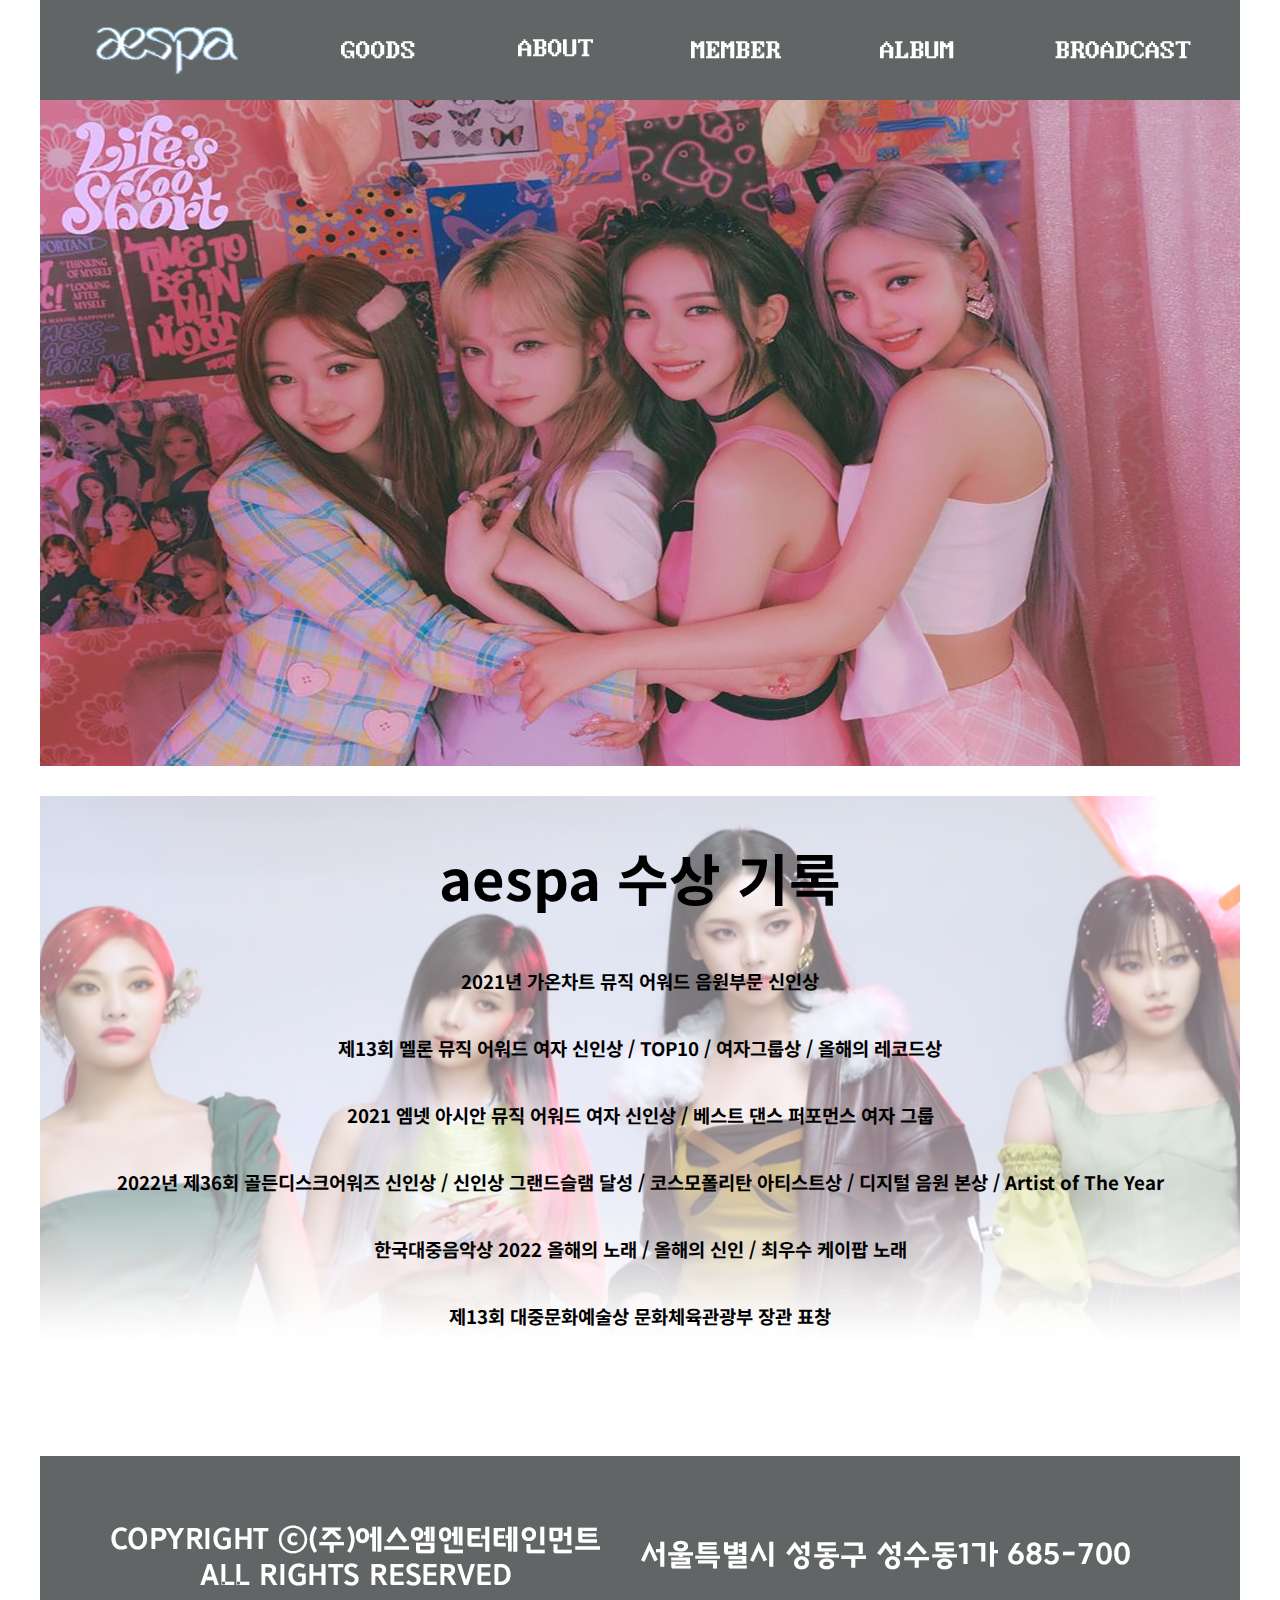
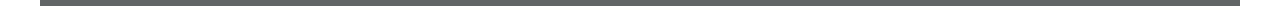
<file: index.html>
<!DOCTYPE html>
<html lang="ko">
<head>
<meta charset="utf-8">
<meta name="viewport" content="width=device-width">
<title>aespa</title>
<script src="https://code.jquery.com/jquery-3.6.3.min.js"></script>
<script src="js/aespa.js"></script>
<link href="https://fonts.googleapis.com/css2?family=Noto+Sans+KR&display=swap" rel="stylesheet">

<link rel="stylesheet"  href="css/aespa.css">

<style>
@import url('https://fonts.googleapis.com/css2?family=Noto+Sans+KR&display=swap');

h2 {font-size:3.5rem; text-align:center; padding-top:40px; padding-bottom:40px; }
h3 {text-align:center;}

#re1 li {list-style:none; padding:10px; padding-bottom:30px;}

#re2 { margin-top:30px;  margin-bottom:30px; position:relative; width:100%; height:70vh; 

background:url("images/at1.jpg") no-repeat  center top/ 100% 100%; background-attatchment:fixed;}


</style>
</head>
<body id="index">
<div id="layout">
  <iframe src="header.html" id="header"></iframe>
	
	<main>
	
	<img src="images/a1.jpg" alt="단체1">
	<img src="images/a2.jpg" alt="단체2">
	<img src="images/a3.jpg" alt="단체3">
	<img src="images/a4.jpg" alt="단체4">
	<img src="images/a5.jpg" alt="단체5">
	
	<section id="re2">
	
	<h2>
	aespa 수상 기록
	</h2>
	
	<h3 id="re1">
	<ol>
	<li>2021년 가온차트 뮤직 어워드 음원부문 신인상 </li>
	<li>제13회 멜론 뮤직 어워드 여자 신인상 
    / TOP10
/ 여자그룹상
/ 올해의 레코드상</li>
	<li>2021 엠넷 아시안 뮤직 어워드 여자 신인상 / 
베스트 댄스 퍼포먼스 여자 그룹</li>
	<li>2022년 제36회 골든디스크어워즈 신인상 
/ 신인상 그랜드슬램 달성
/ 코스모폴리탄 아티스트상
/ 디지털 음원 본상
/ Artist of The Year</li>
	<li>한국대중음악상 2022 올해의 노래 / 올해의 신인 / 최우수 케이팝 노래</li>
	<li>제13회 대중문화예술상 문화체육관광부 장관 표창</li>
	</ol>
	</h3>
	</section>
	</main>
	
	<iframe src="footer.html" id="footer"></iframe>
	
	
	
	</div>
	

</body>
</html>
</file>
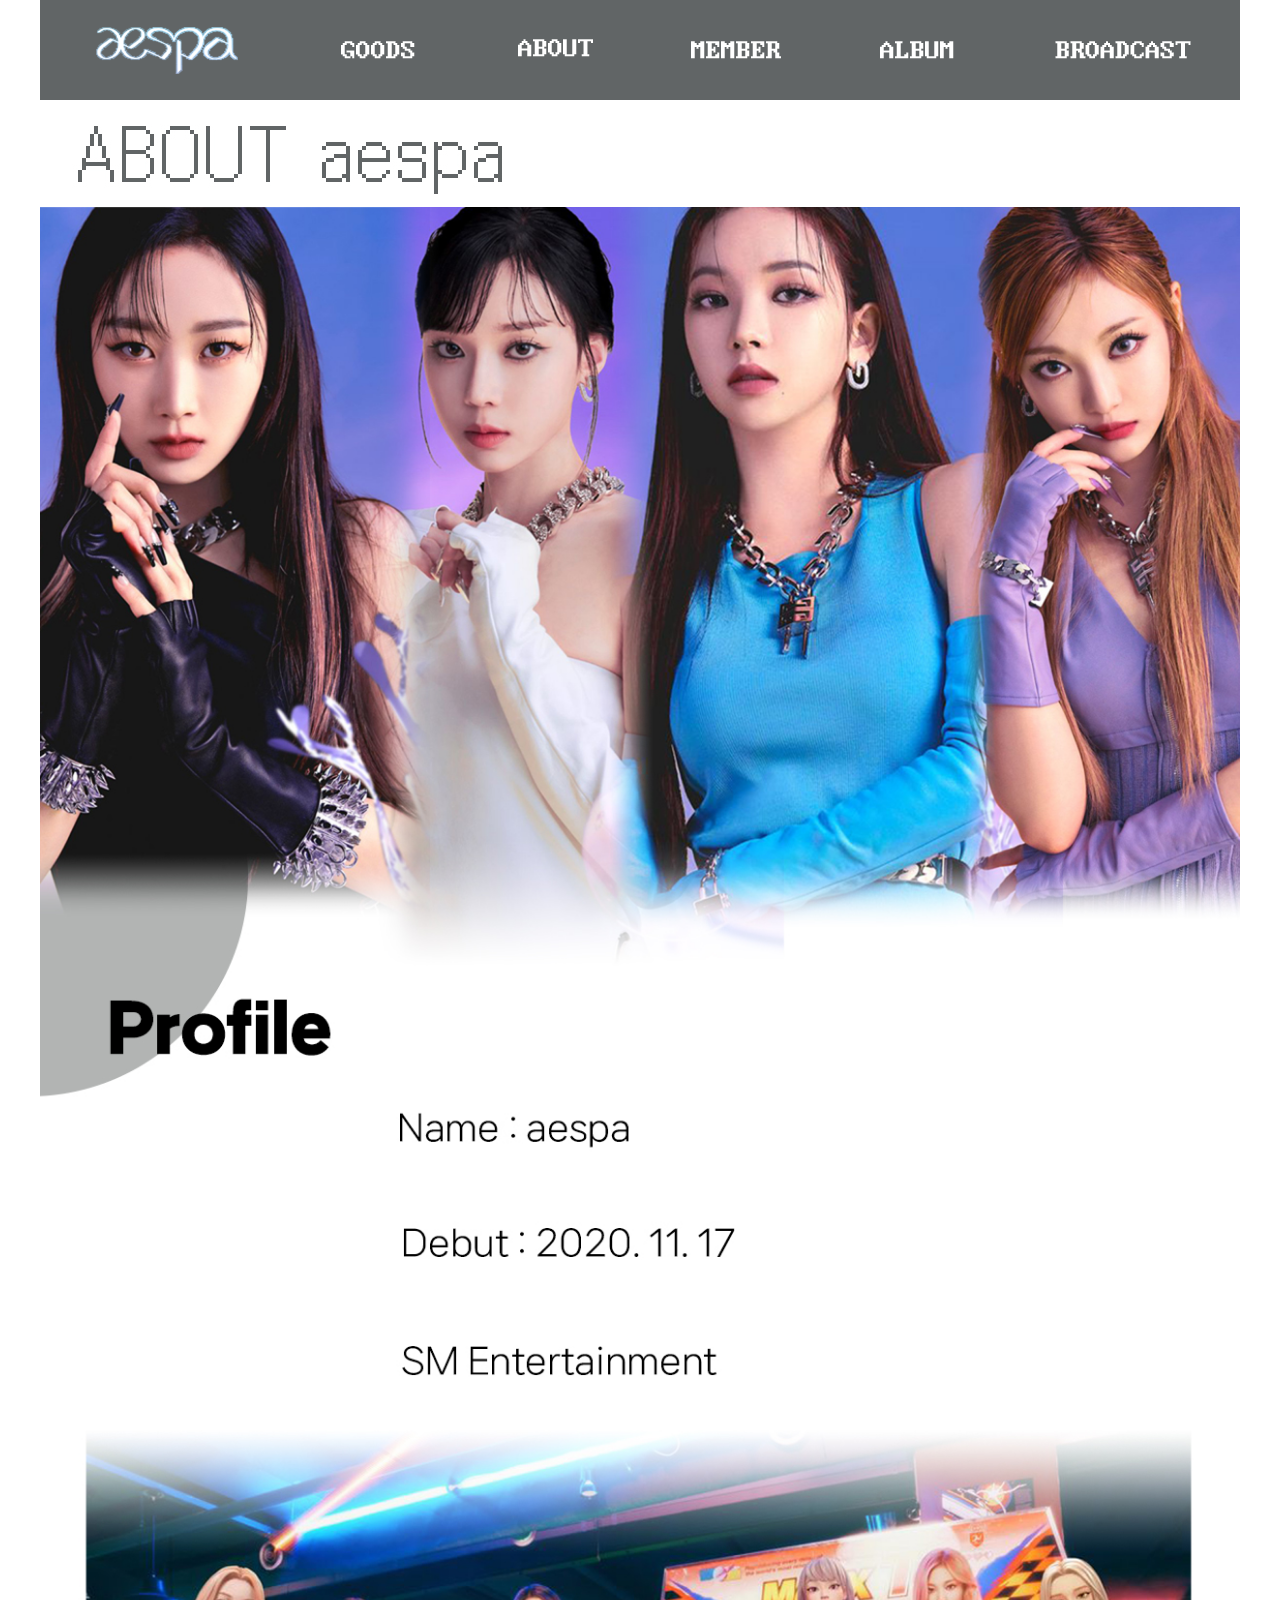
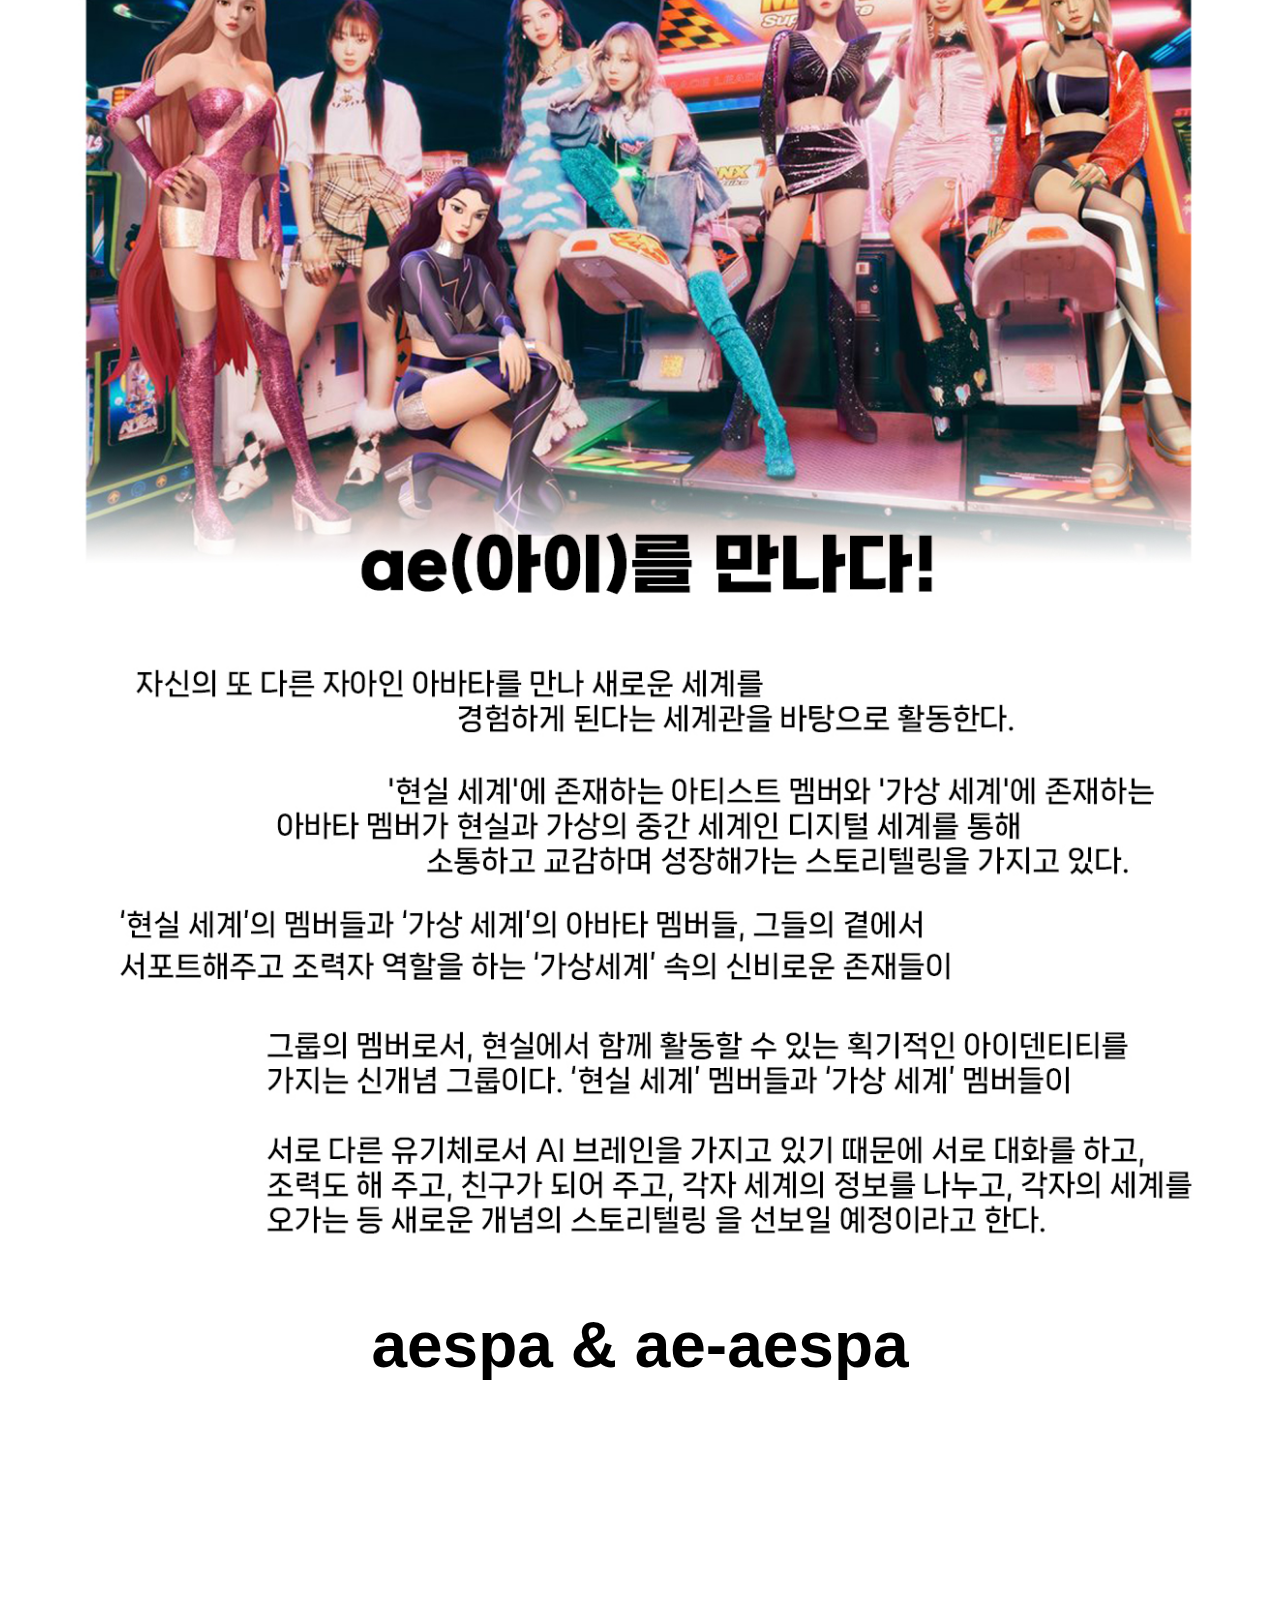
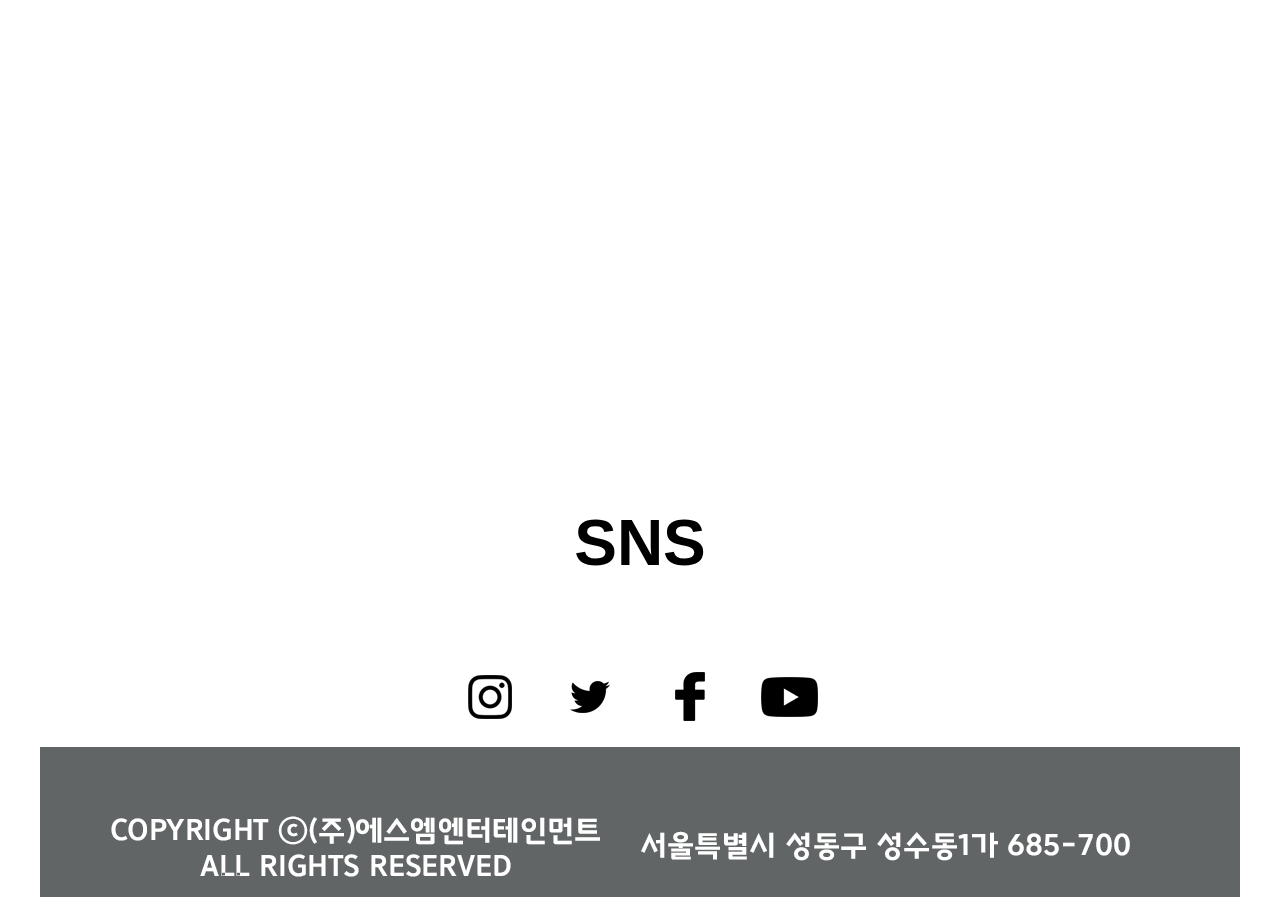
<file: about.html>
<!DOCTYPE html>
<html lang="ko">
<head>
<meta charset="utf-8">
<meta name="viewport" content="width=device-width">
<title>aespa</title>
<script src="https://code.jquery.com/jquery-3.6.3.min.js"></script>
<script src="js/aespa.js"></script>
<link rel="stylesheet" href="css/aespa.css">
<style>
div h2 {
font-size:4rem; text-align:center;
}
h3 {
font-size:4rem; text-align:center; padding-bottom:50pt;
}
#ae3 {  margin:auto;     }
#ae3 images {display:block;   }
#ae3 div {
display:flex; justify-content:center;}
a:nth-child(1){margin:20px;}
a:nth-child(2){margin:20px;}
a:nth-child(3){margin:20px;}
a:nth-child(4){margin:20px;}

iframe {width:1200px; height:720px; border:0; }
</style>
</head>
<body id="about">
  <div id="layout">
    <iframe src="header.html" id="header"></iframe>
	<main>
	<img src="images/title2.jpg" alt="타이틀">
	<img src="images/about_01.jpg" alt="소개">
	<img src="images/about_02.jpg" alt="소개">
	<h2>
	aespa & ae-aespa
	</h2>
	<iframe  src="https://www.youtube.com/embed/vbH4Lk5wYWg" title="aespa 에스파 'ep1. Black Mamba' - SM Culture Universe"  allow="accelerometer; autoplay; clipboard-write; encrypted-media; gyroscope; picture-in-picture" allowfullscreen></iframe>
	
	<section id="ae3">
	<h3 >SNS</h3>
	<div>
	<a href="https://www.instagram.com/aespa_official/"><img src="images/ins.png" alt=""></a> 
	<a href="https://twitter.com/aespa_official"><img src="images/tw.png" alt=""></a> 
	<a href="https://www.facebook.com/aespa.official"><img src="images/fa.png" alt=""></a> 
	<a href="https://www.youtube.com/@aespa"><img src="images/you.png" alt=""></a> 
	</div>
	</section>
	
	
    </main>
    <iframe src="footer.html" id="footer"></iframe>
    
  
  </div>
  </body>
  </html>
</file>
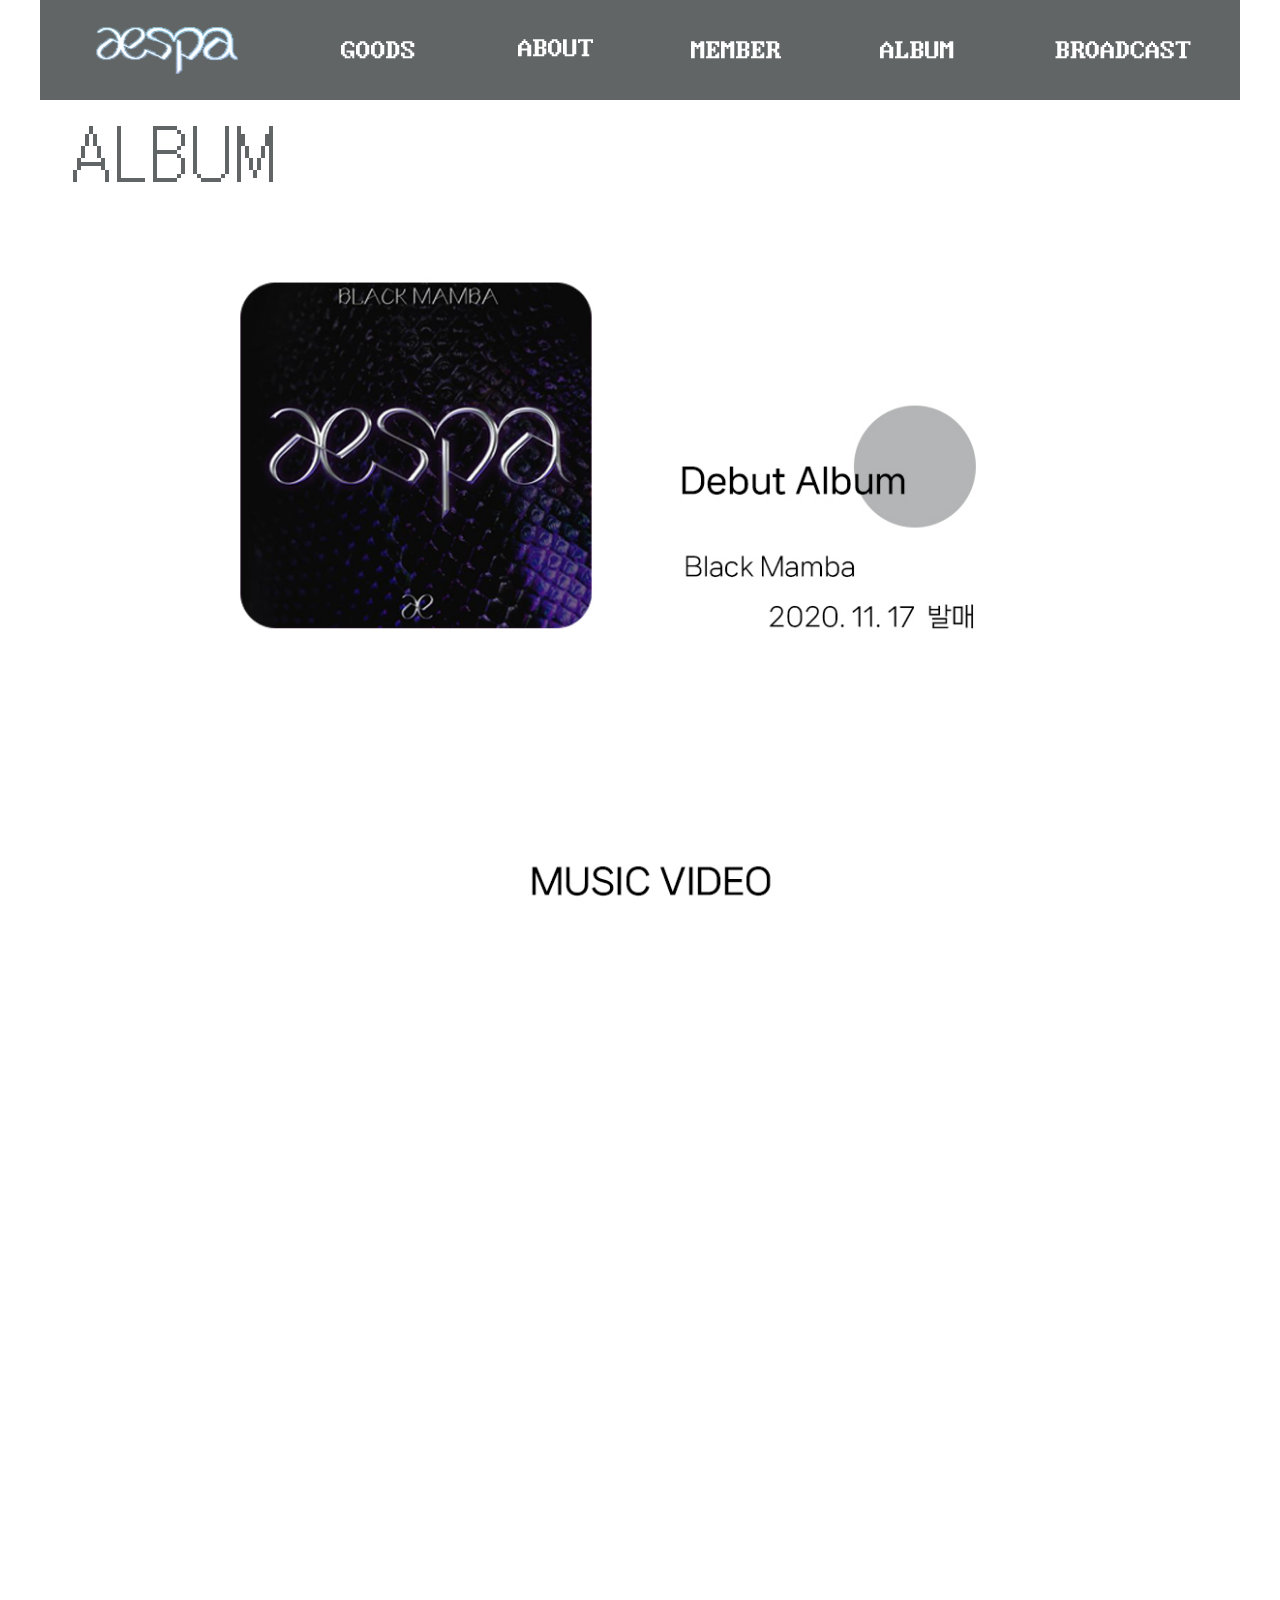
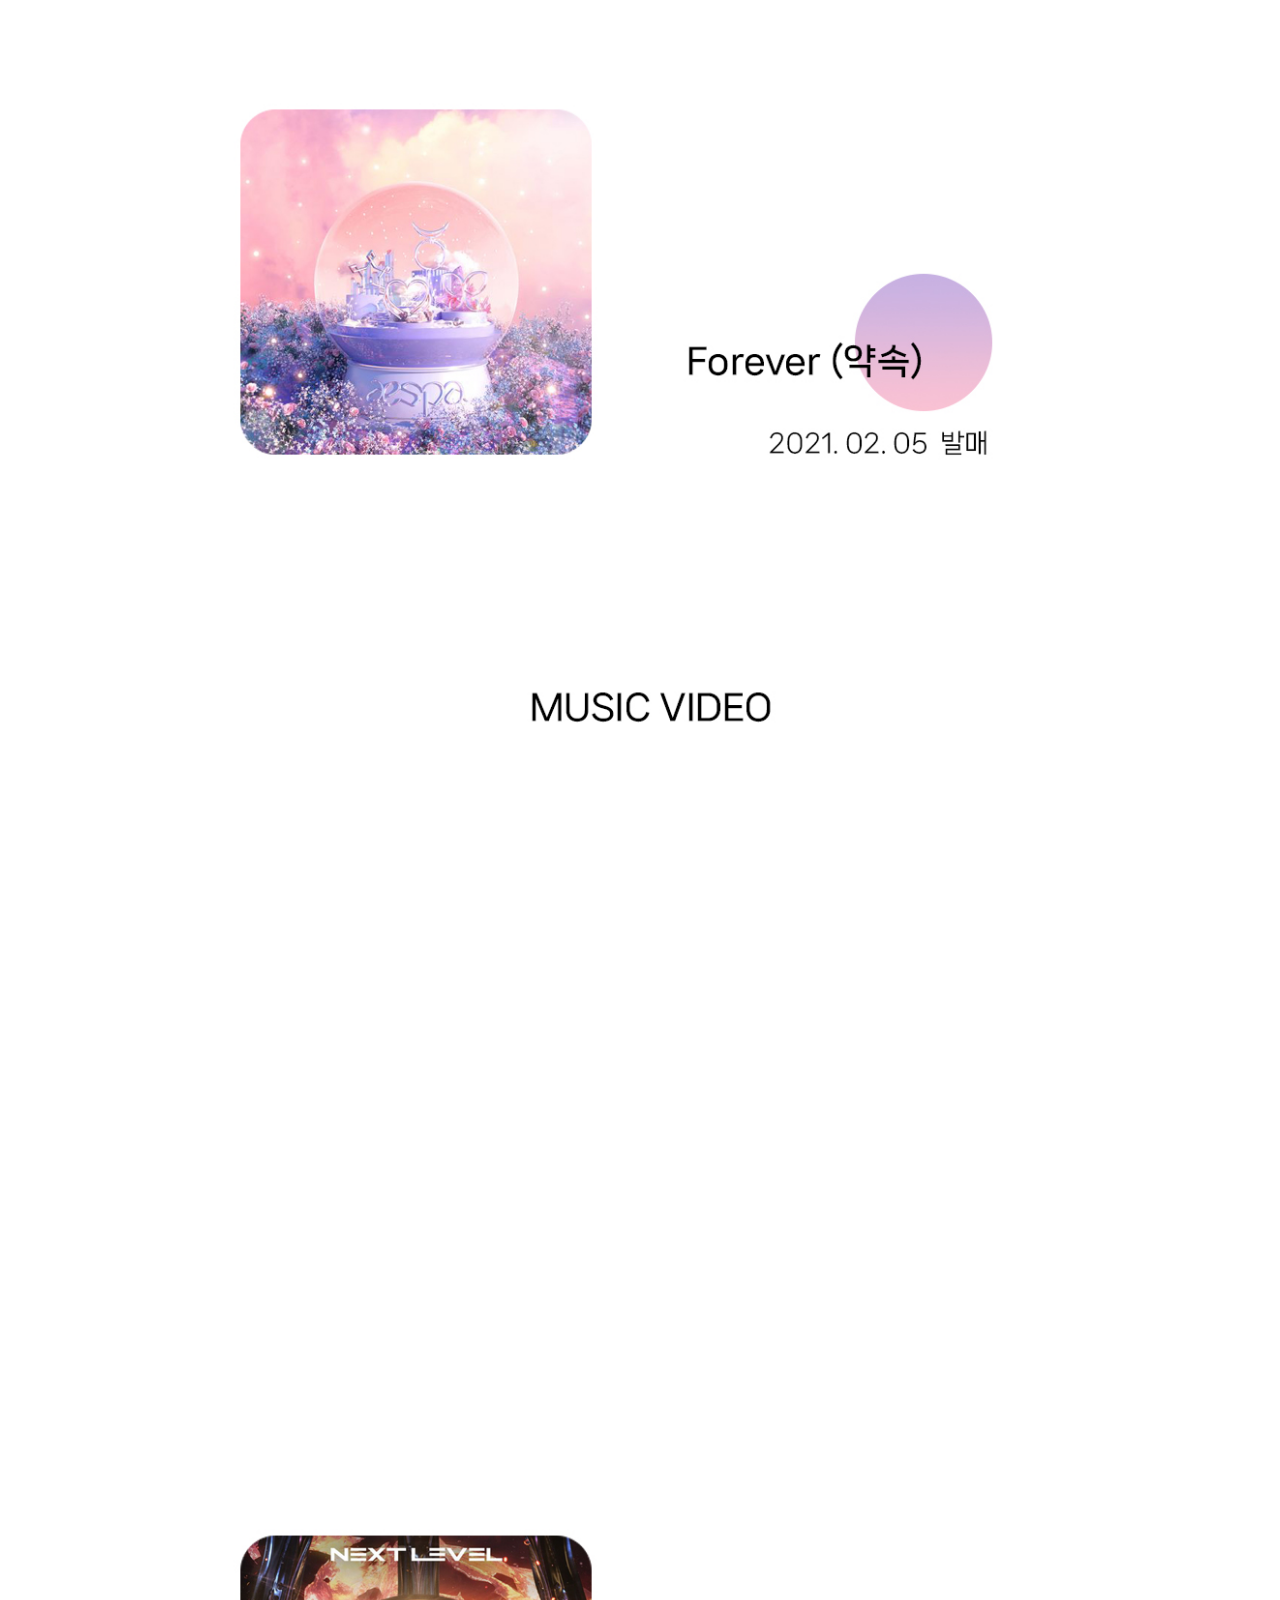
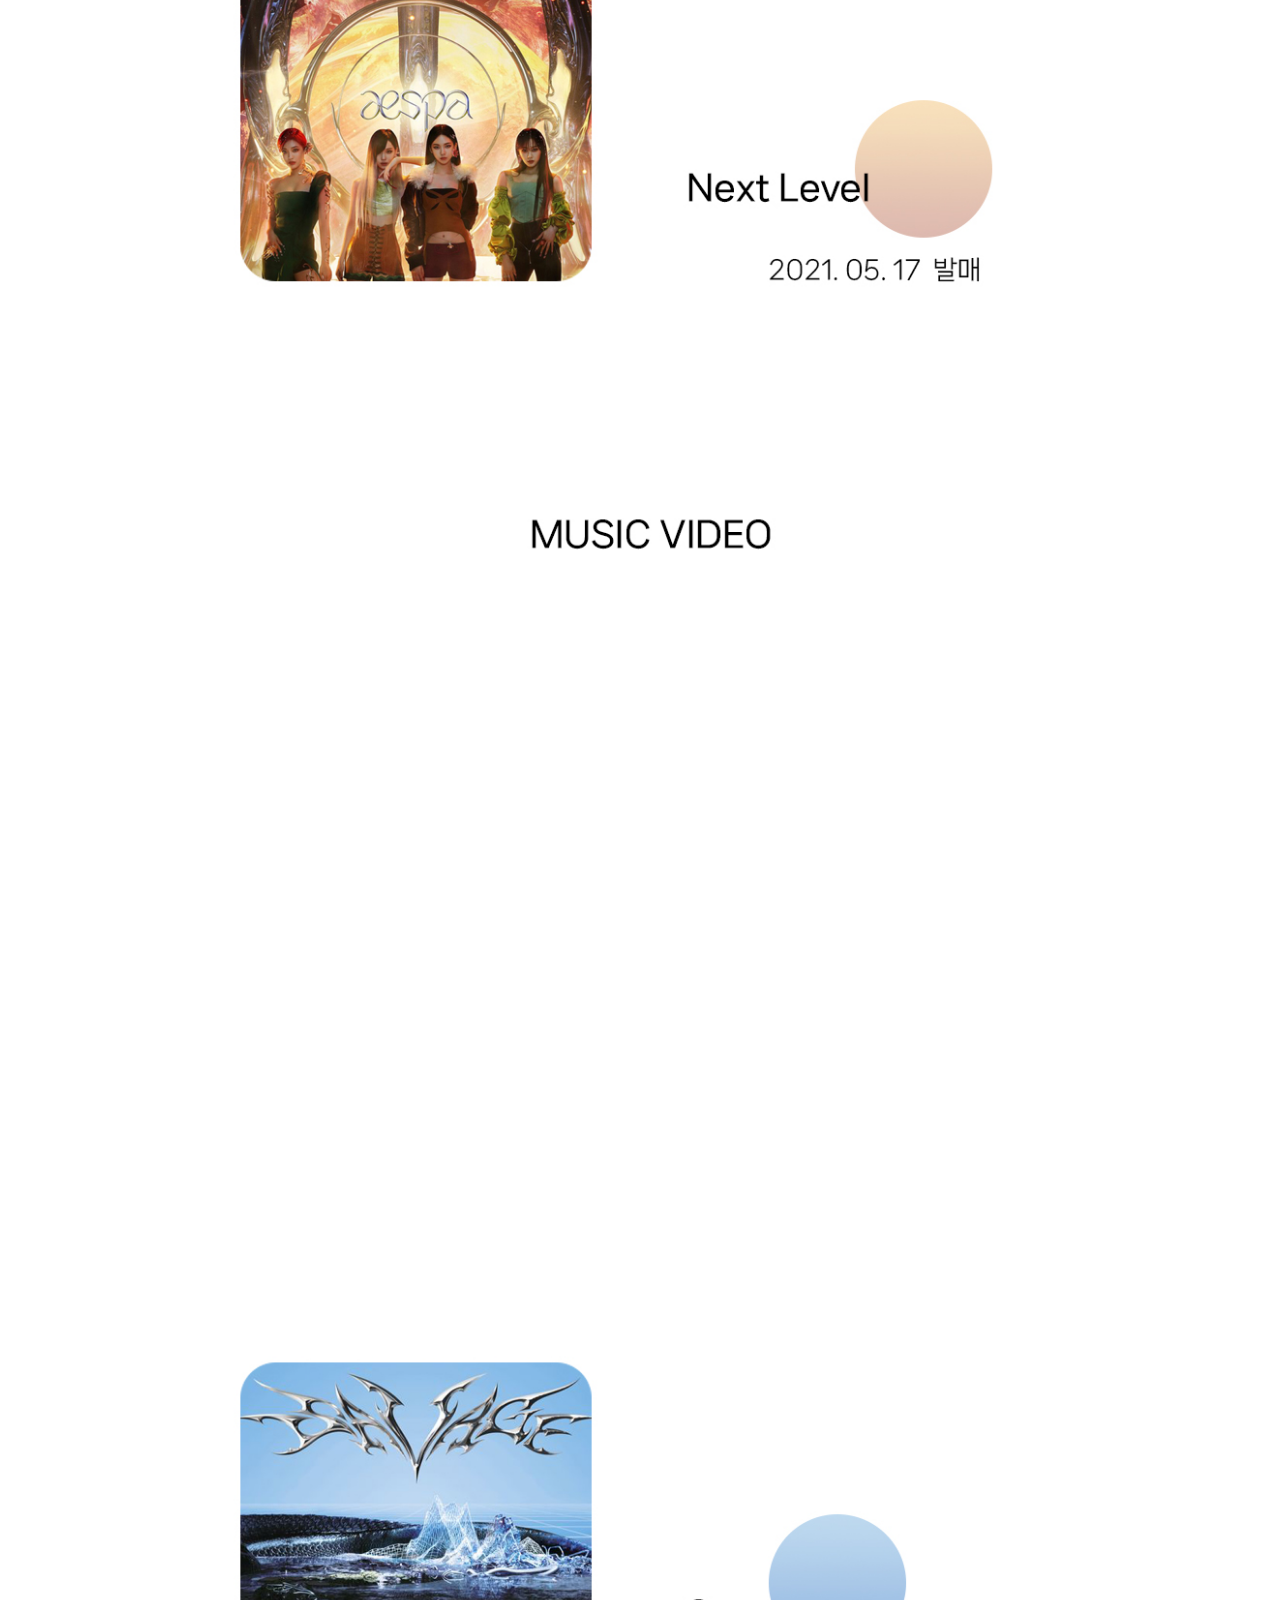
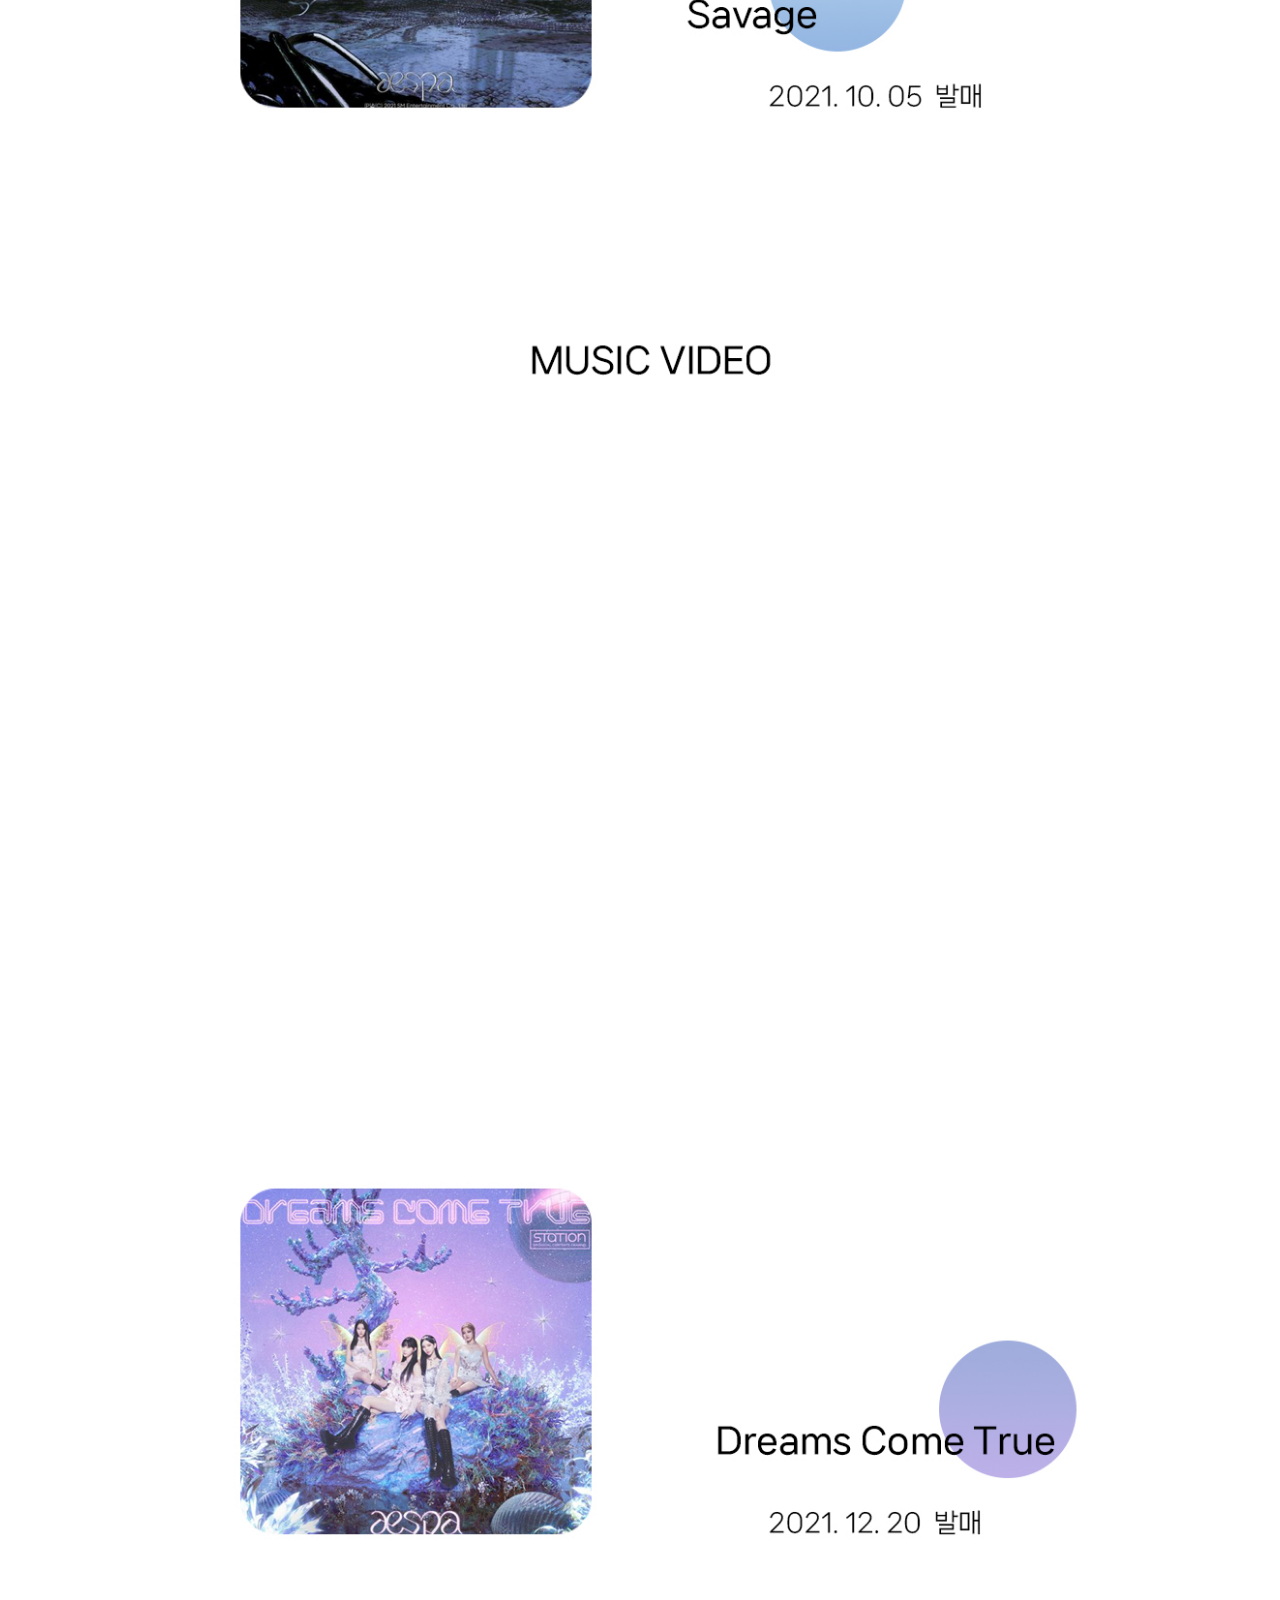
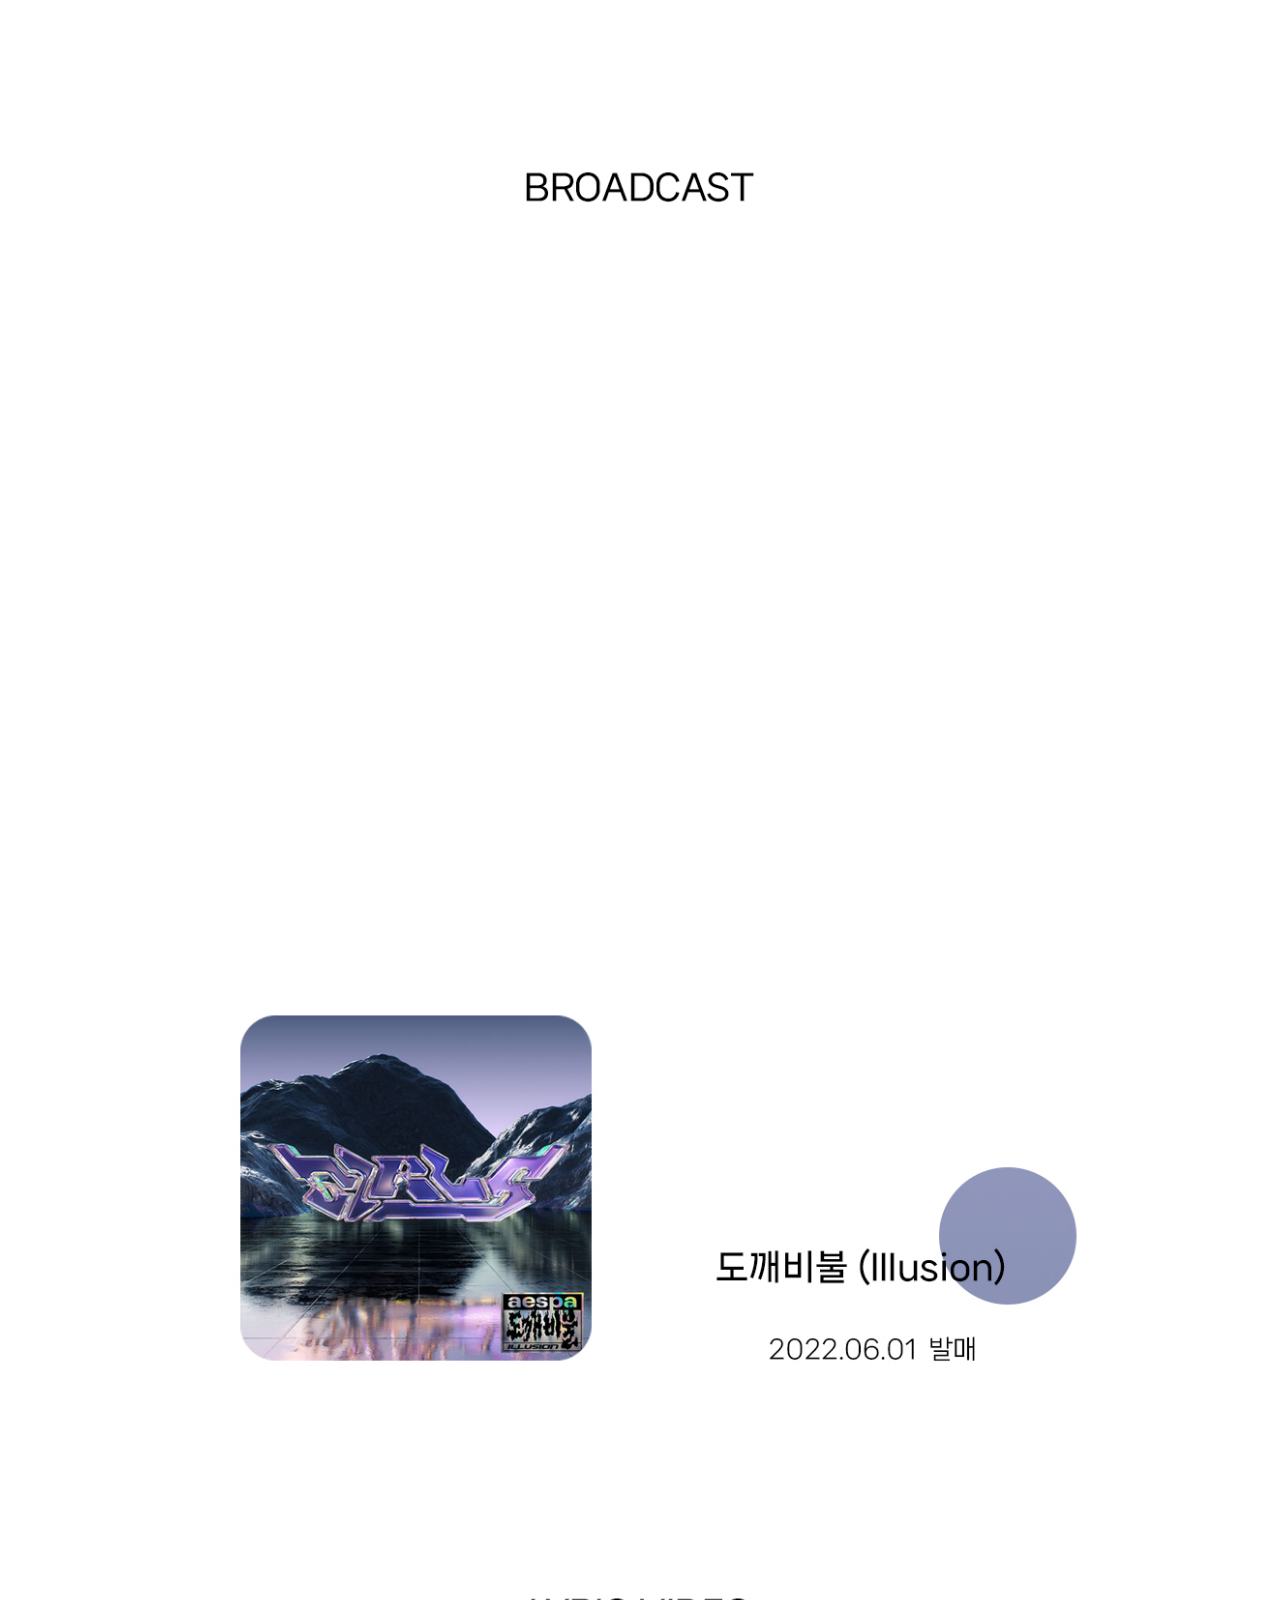
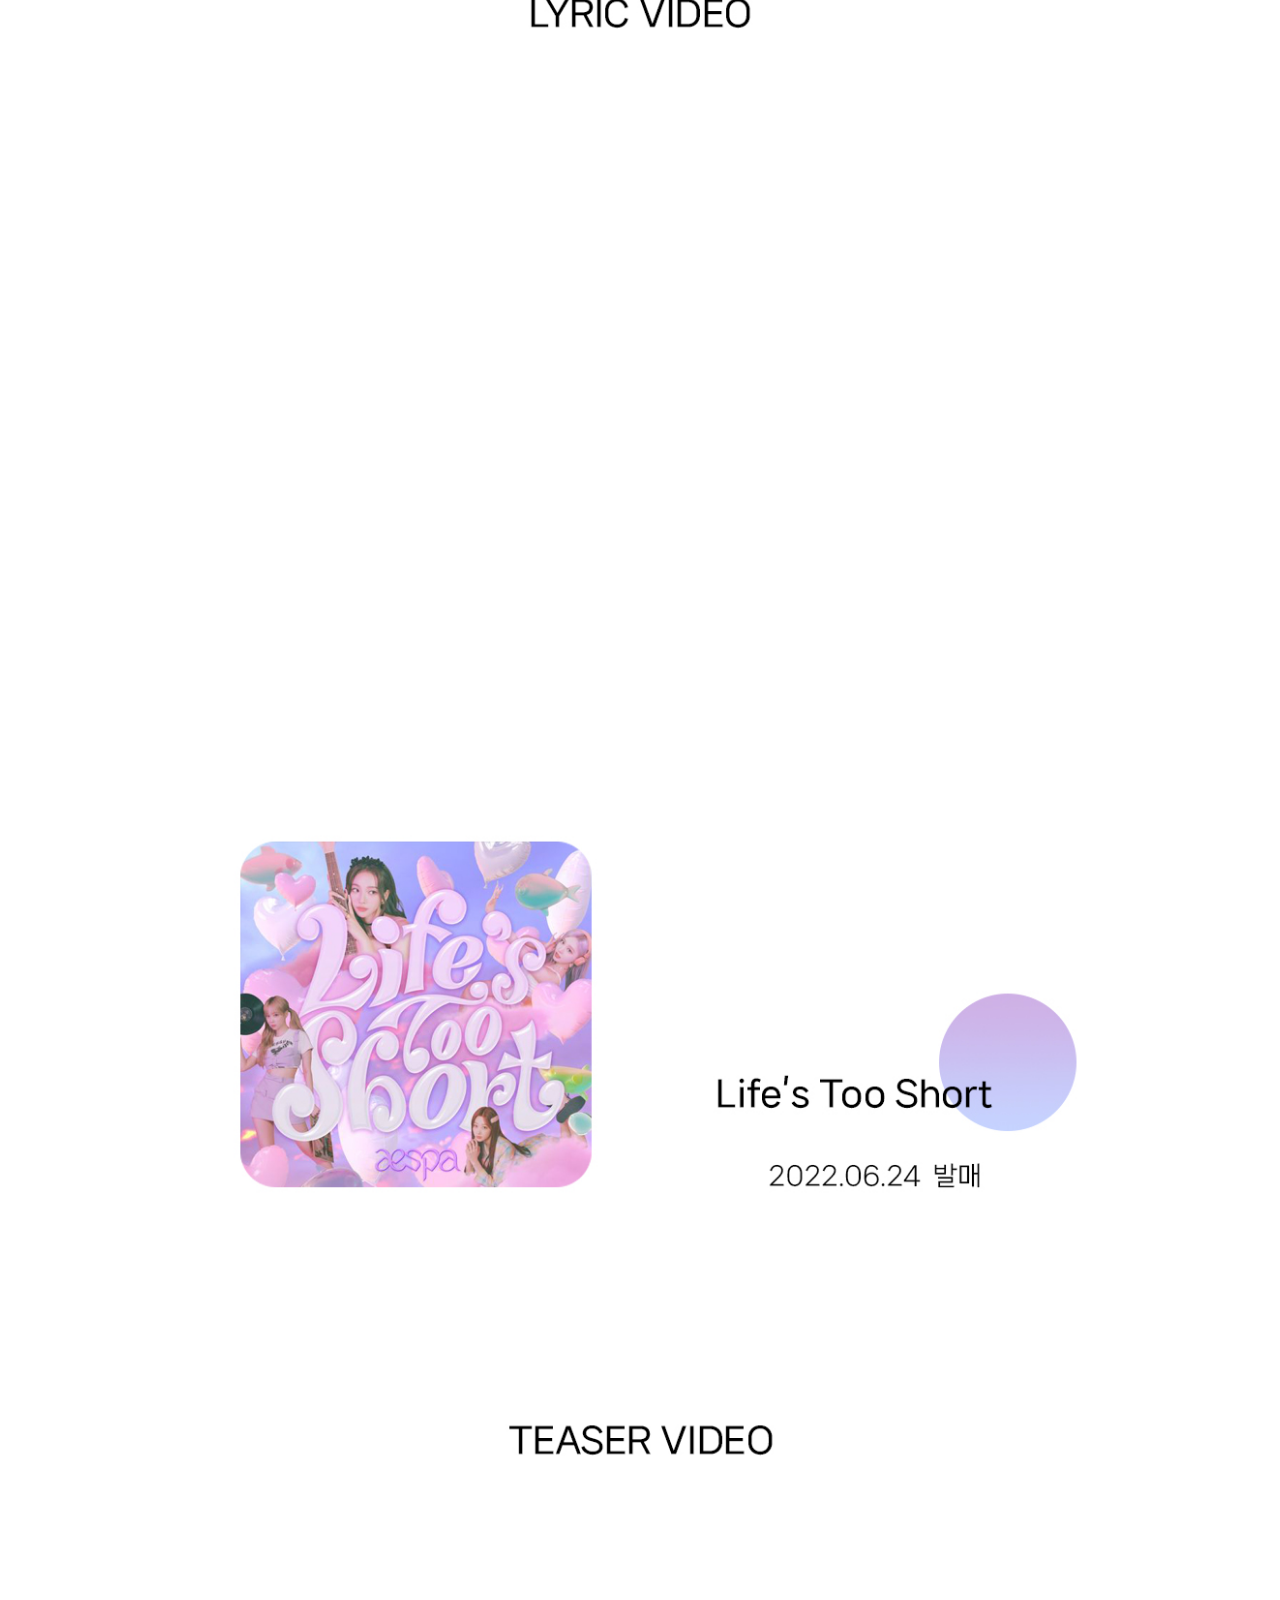
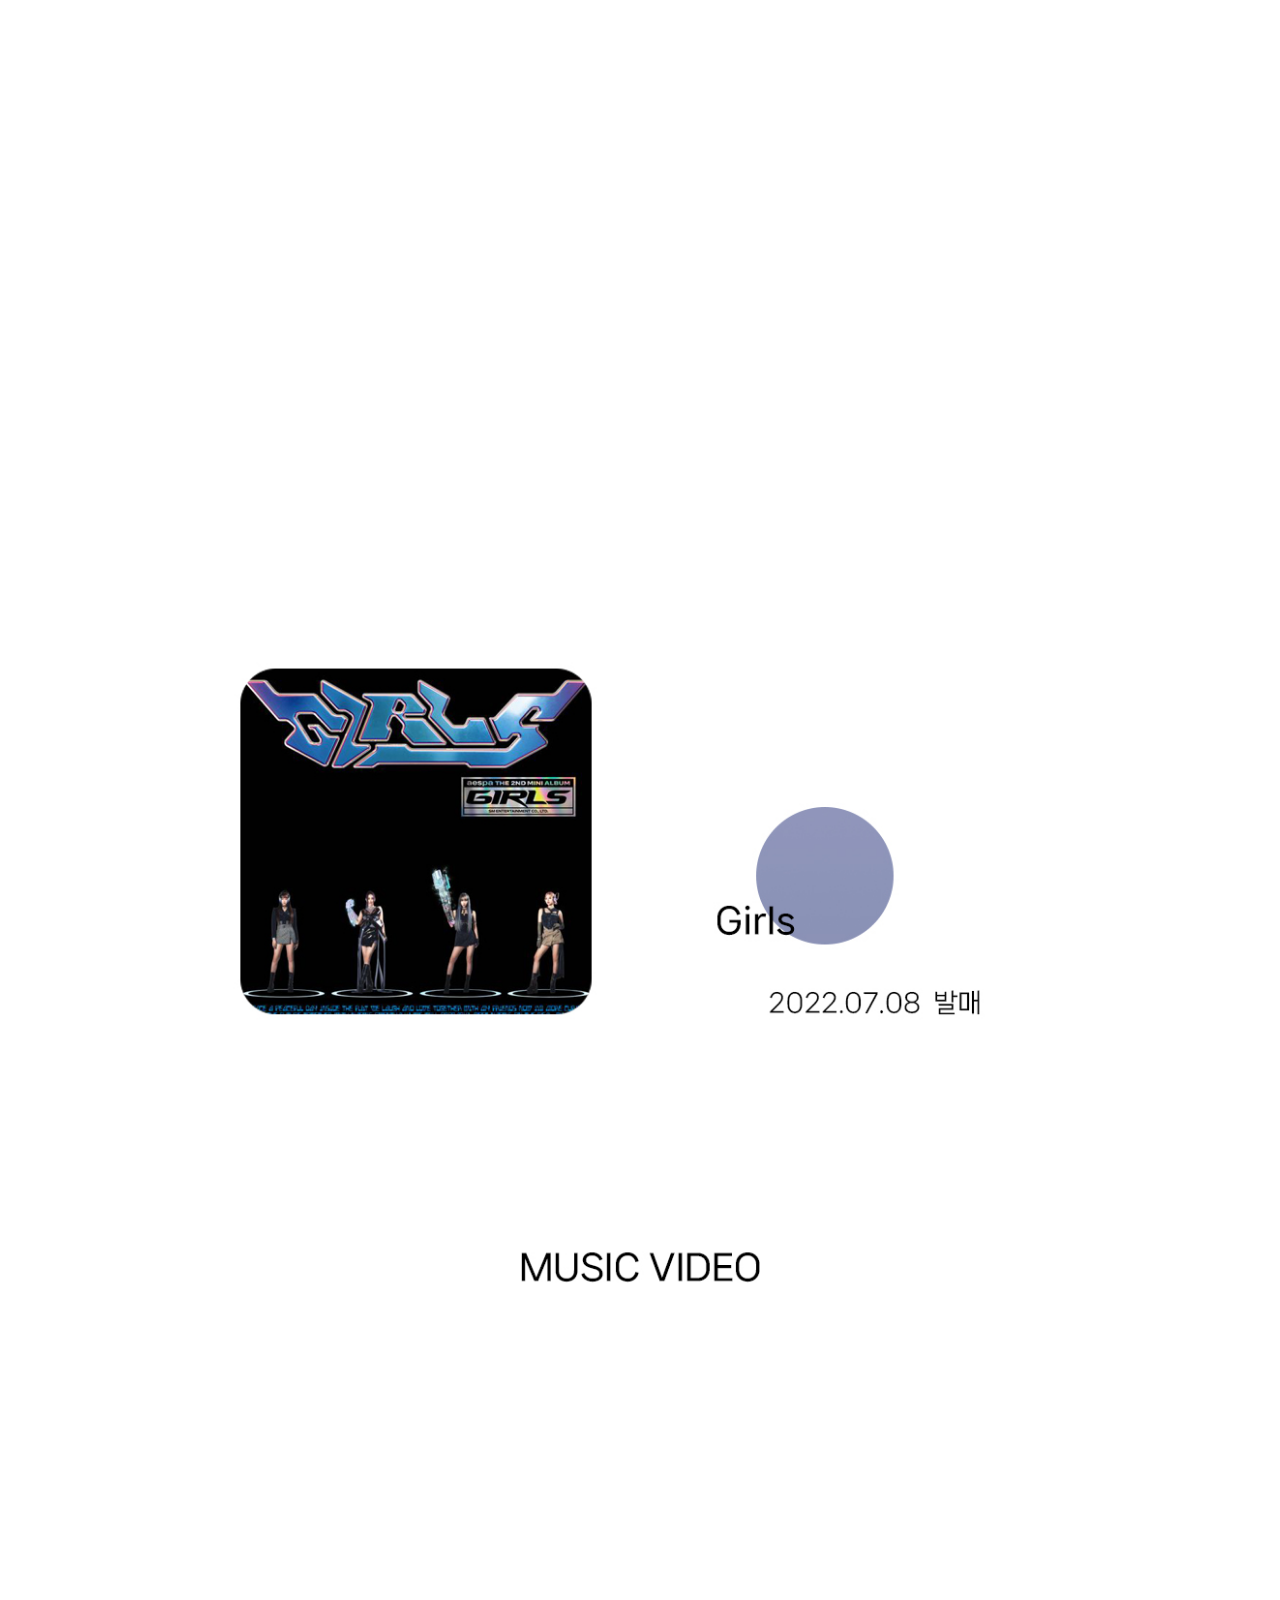
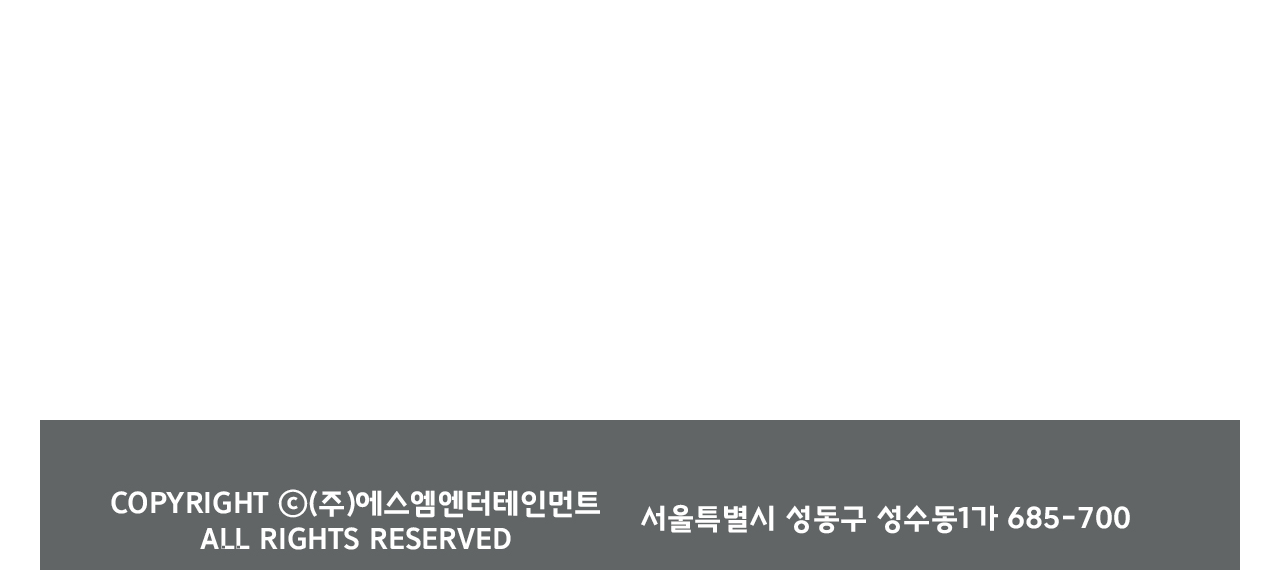
<file: album.html>
<!DOCTYPE html>
<html lang="ko">
<head>
<meta charset="utf-8">
<meta name="viewport" content="width=device-width">
<title>aespa</title>
<script src="https://code.jquery.com/jquery-3.6.3.min.js"></script>
<script src="js/aespa.js"></script>
<link rel="stylesheet" href="css/aespa.css">
<style>

iframe {width:1200px; height:720px; border:0;  }
#header {border: 0px solid red !important; max-width:1500px; }
</style>
</head>
<body id="album">
  <div id="layout">
    <iframe src="header.html" id="header"></iframe>
	<main>
	<img src="images/title4.jpg" alt="title">
	<img src="images/ae1.jpg" alt="이미지1">
	
	<iframe  src="https://www.youtube.com/embed/ZeerrnuLi5E" title="aespa 에스파 'Black Mamba' MV"  allow="accelerometer; autoplay; clipboard-write; encrypted-media; gyroscope; picture-in-picture" allowfullscreen></iframe>
	
	<img src="images/ae2.jpg" alt="이미지2">
	
	<iframe  src="https://www.youtube.com/embed/wog1R1d4zls" title="aespa 에스파 'Forever (약속)' MV"  allow="accelerometer; autoplay; clipboard-write; encrypted-media; gyroscope; picture-in-picture" allowfullscreen></iframe>
	
	<img src="images/ae3.jpg" alt="이미지3">
	
	<iframe  src="https://www.youtube.com/embed/4TWR90KJl84" title="aespa 에스파 'Next Level' MV" allow="accelerometer; autoplay; clipboard-write; encrypted-media; gyroscope; picture-in-picture" allowfullscreen></iframe>
	
	<img src="images/ae4.jpg" alt="이미지4">
	
	<iframe  src="https://www.youtube.com/embed/WPdWvnAAurg" title="aespa 에스파 'Savage' MV"  allow="accelerometer; autoplay; clipboard-write; encrypted-media; gyroscope; picture-in-picture" allowfullscreen></iframe>
	
	<img src="images/ae5.jpg" alt="이미지5">
	
	<iframe  src="https://www.youtube.com/embed/bNTKqRwh2XM" title="[쇼! 음악중심] 에스파 - 드림스 컴 트루 (aespa - Dreams Come True), MBC 220108 방송" allow="accelerometer; autoplay; clipboard-write; encrypted-media; gyroscope; picture-in-picture" allowfullscreen></iframe>
	
	<img src="images/ae6.jpg" alt="이미지6">
	
	<iframe  src="https://www.youtube.com/embed/BpCvYeK5hcE" title="aespa 에스파 '도깨비불 (Illusion)' Lyric Video"  allow="accelerometer; autoplay; clipboard-write; encrypted-media; gyroscope; picture-in-picture" allowfullscreen></iframe>
	
	<img src="images/ae7.jpg" alt="이미지7">
	
	<iframe  src="https://www.youtube.com/embed/OmX7SH4ipOY" title="aespa 에스파 'Life's Too Short (English Ver.)' MV Teaser"  allow="accelerometer; autoplay; clipboard-write; encrypted-media; gyroscope; picture-in-picture" allowfullscreen></iframe>
	
	<img src="images/ae8.jpg" alt="이미지8">
	
	<iframe  src="https://www.youtube.com/embed/dYRITmpFbJ4" title="aespa 에스파 'Girls' MV"  allow="accelerometer; autoplay; clipboard-write; encrypted-media; gyroscope; picture-in-picture" allowfullscreen></iframe>
	
	
	
	
	</main>
	
	<iframe src="footer.html" id="footer"></iframe>
	
	
	</div>
	</body>
	</html>
</file>
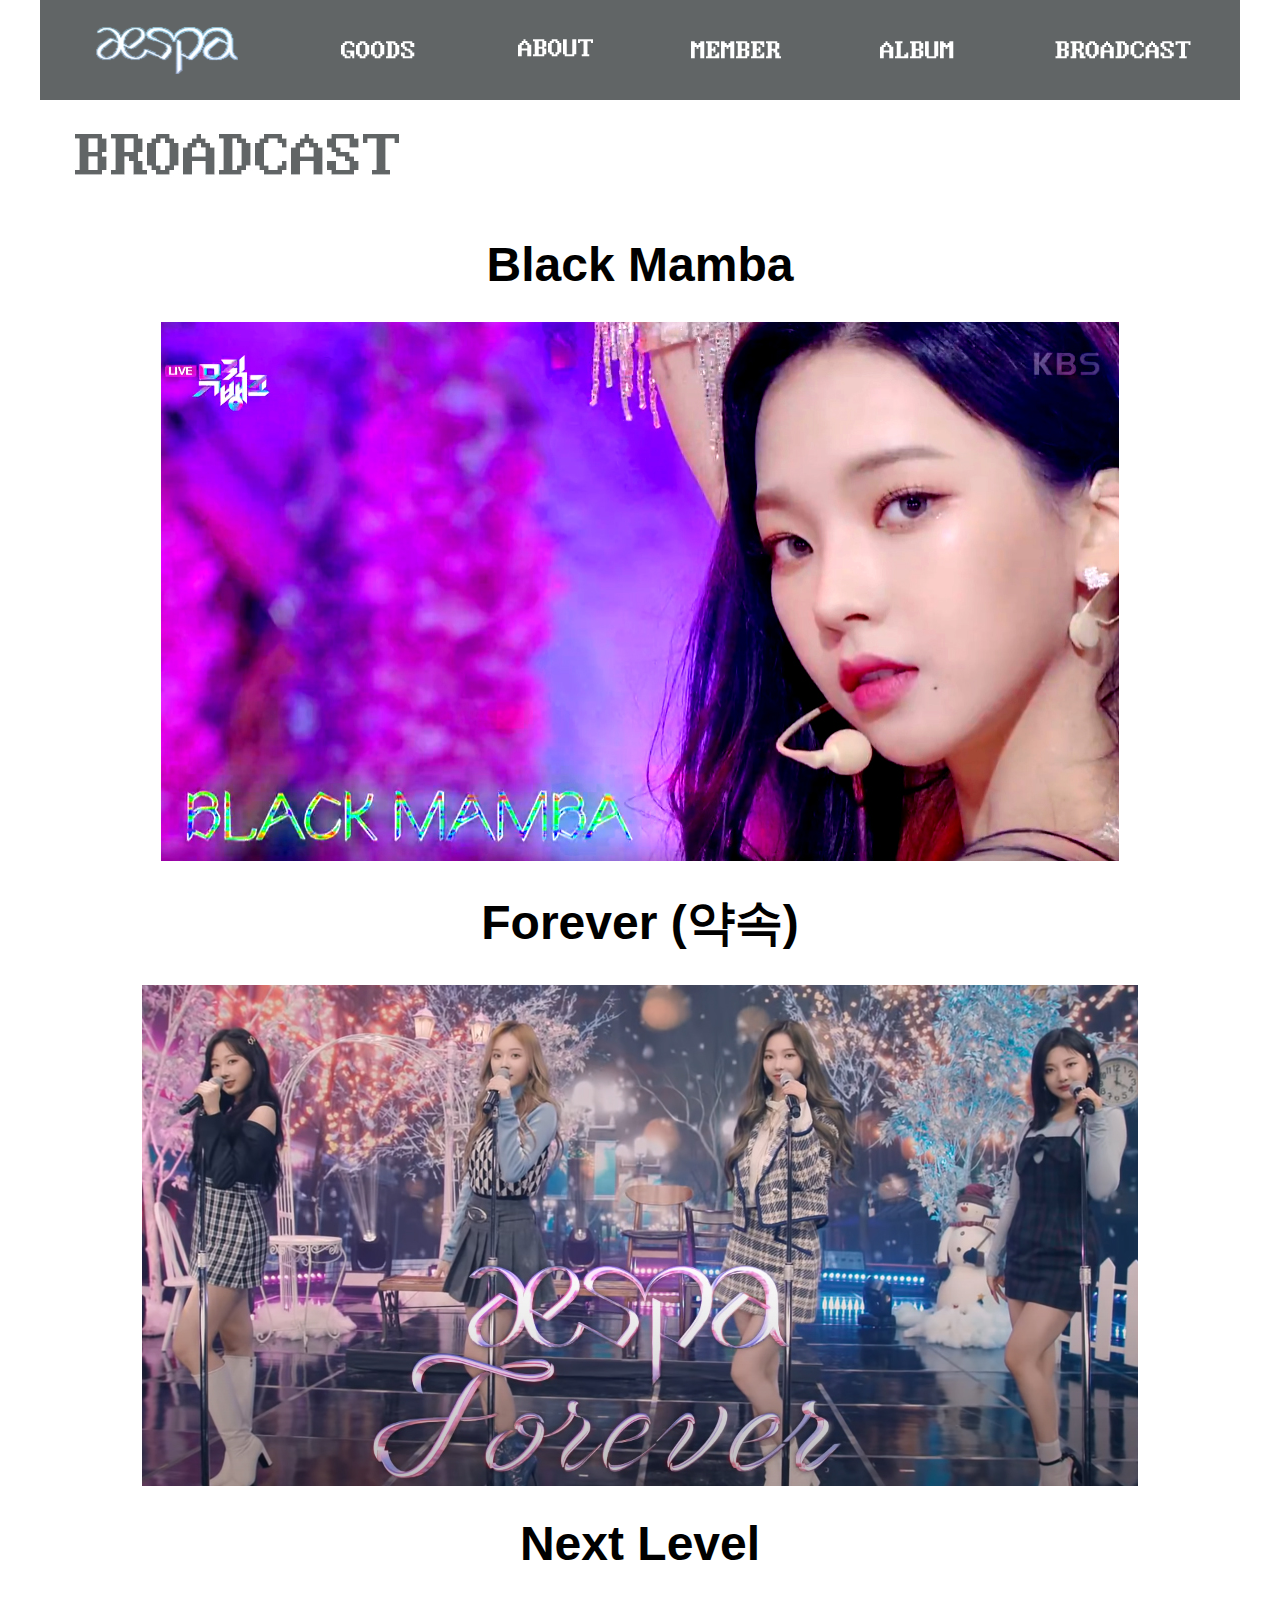
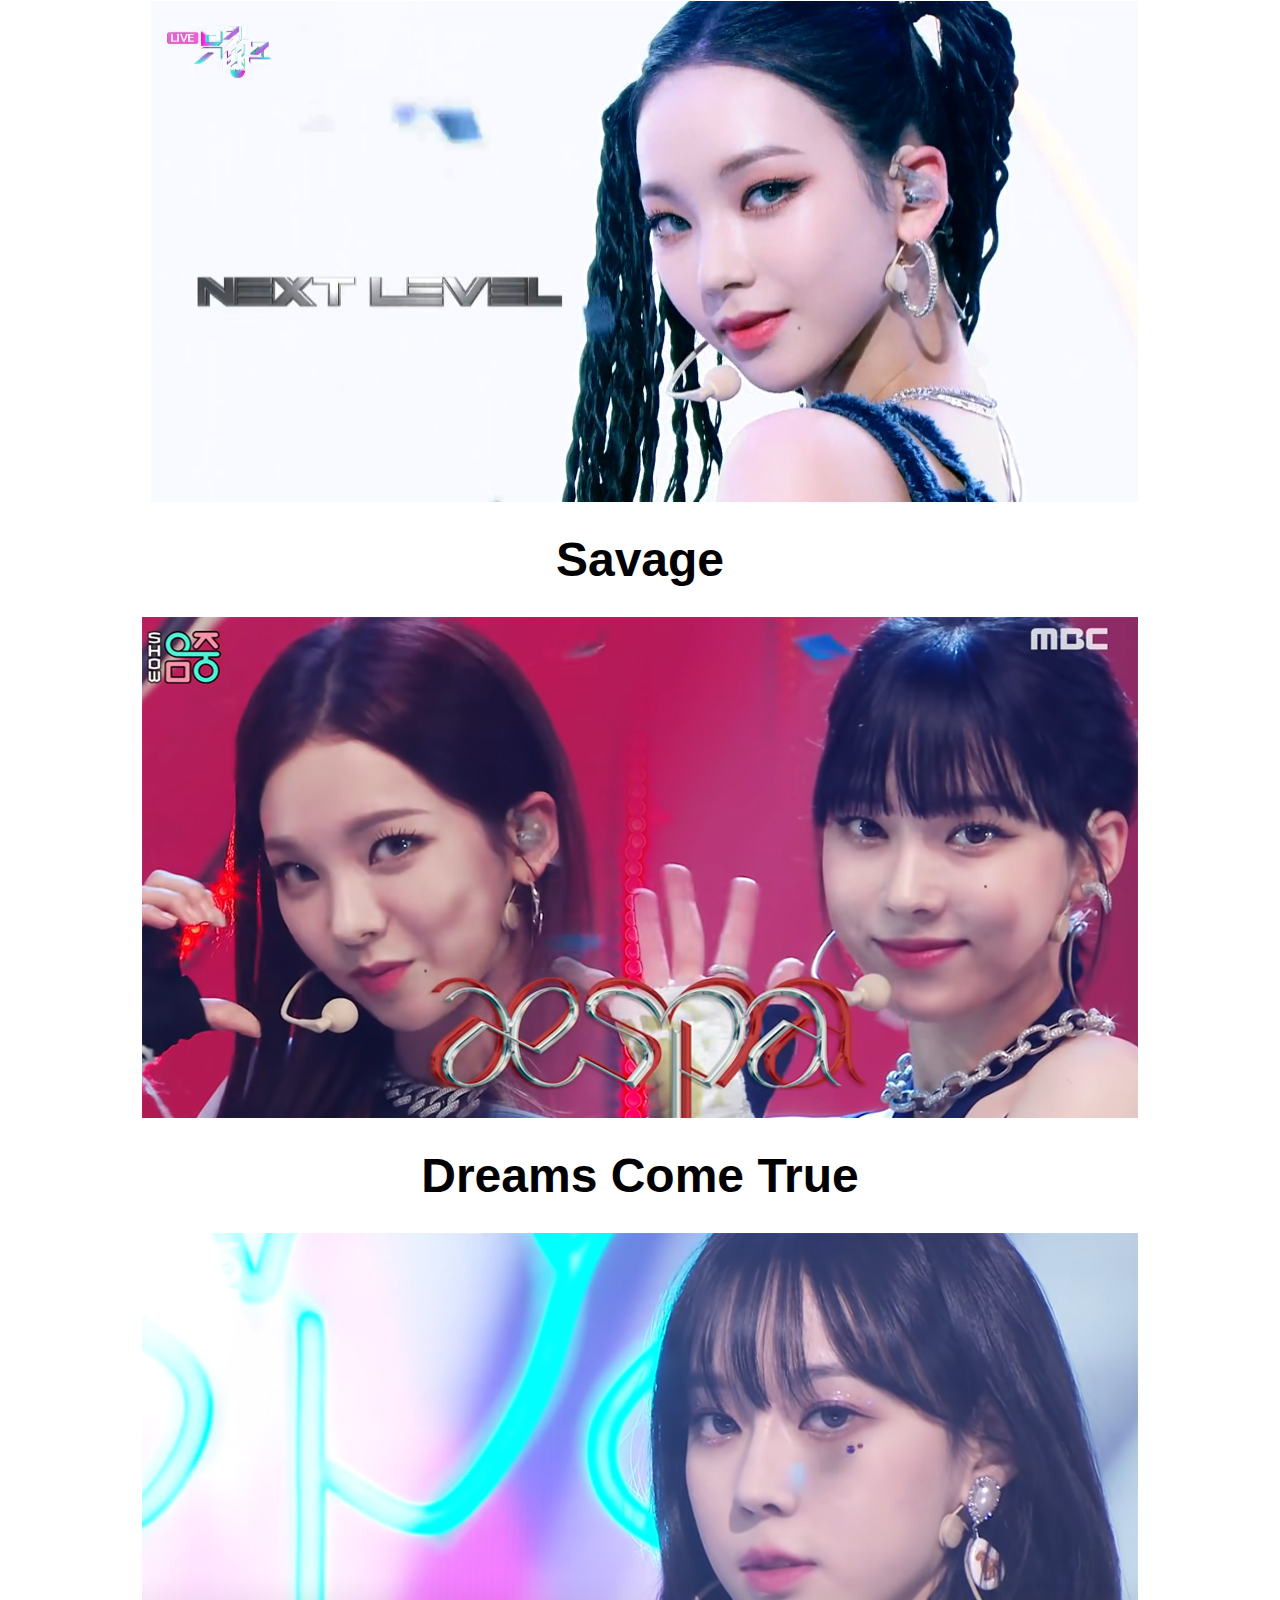
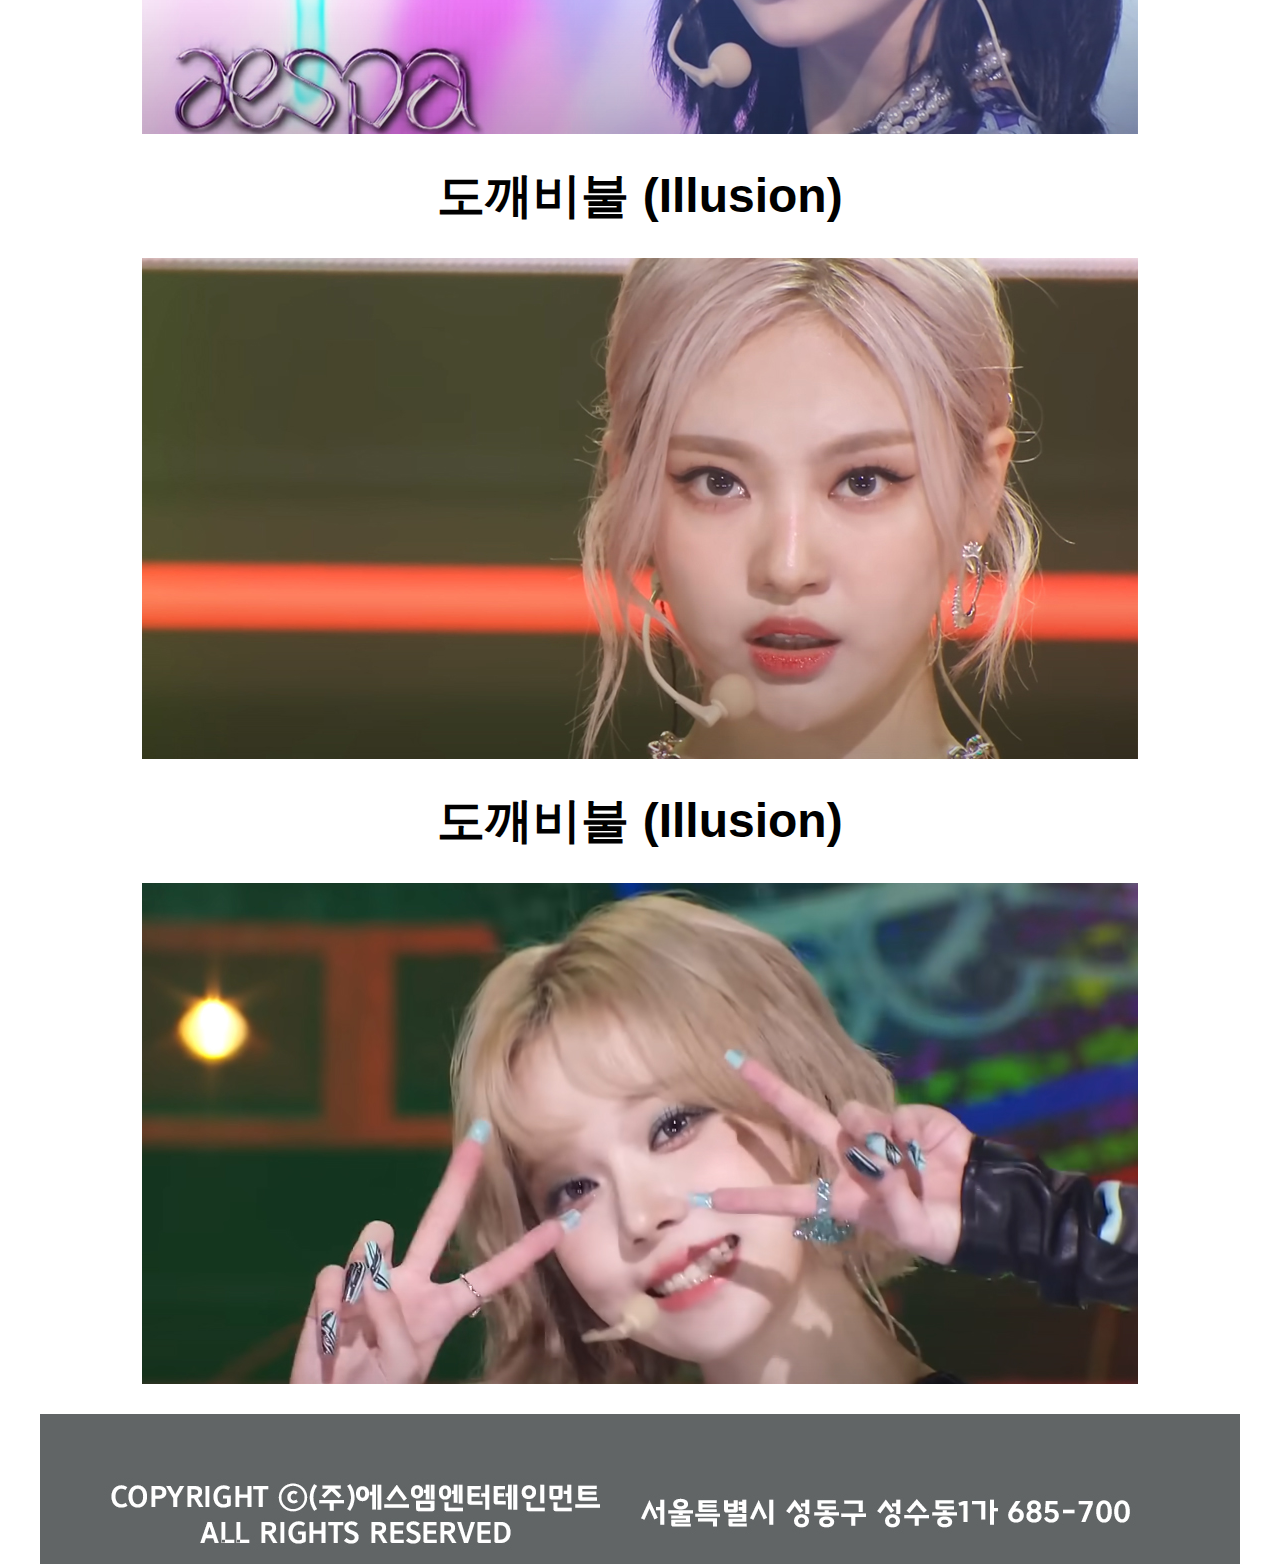
<file: broad.html>
<!DOCTYPE html>
<html lang="ko">
<head>
<meta charset="utf-8">
<meta name="viewport" content="width=device-width">
<title>aespa</title>
<script src="https://code.jquery.com/jquery-3.6.3.min.js"></script>
<script src="js/aespa.js"></script>
<link rel="stylesheet" href="css/aespa.css">
<style>
h2 {text-align:center; font-size:3rem; padding-top:30px; padding-bottom:30px;}
#bro1 div {display:flex; justify-content:center;}
#bro2 div {display:flex; justify-content:center;}
#bro3 div {display:flex; justify-content:center;}
#bro4 div {display:flex; justify-content:center;}
#bro5 div {display:flex; justify-content:center;}
#bro6 div {display:flex; justify-content:center;}
#bro7 div {display:flex; justify-content:center; padding-bottom:30px;}
</style>
</head>
<body id="broad">
    <div id="layout">
	<iframe src="header.html" id="header"></iframe>
	<main>
	<img src="images/title5.jpg" alt="타이틀">
	
	<section id="bro1">
	<h2>Black Mamba</h2>
	<div>
	<a href="https://www.youtube.com/watch?v=w2GXdb-pHo8"><img src="images/b1.jpg" alt="블맘"></a>
	</div>
	</section>
	
	<section id="bro2">
	<h2>Forever (약속)</h2>
	<div>
	<a href="https://www.youtube.com/watch?v=w2GXdb-pHo8"><img src="images/b2.jpg" alt="약속"></a>
	</div>
	</section>
	
	<section id="bro3">
	<h2>Next Level</h2>
	<div>
	<a href="https://www.youtube.com/watch?v=DJKrpeQootU"><img src="images/b3.jpg" alt="넥레"></a>
	</div>
	</section>
	
	<section id="bro4">
	<h2>Savage</h2>
	<div>
	<a href="https://www.youtube.com/watch?v=lcUSjDqFTZs"><img src="images/b4.jpg" alt="세비지"></a>
	</div>
	</section>
	
	<section id="bro5">
	<h2>Dreams Come True</h2>
	<div>
	<a href="https://www.youtube.com/watch?v=vC6u67RYlco"><img src="images/b5.jpg" alt="드컴투"></a>
	</div>
	</section>
	
	<section id="bro6">
	<h2>도깨비불 (Illusion)</h2>
	<div>
	<a href="https://www.youtube.com/watch?v=gl5pbTpqGD0"><img src="images/b6.jpg" alt="ill"></a>
	</div>
	</section>
	
	<section id="bro7">
	<h2>도깨비불 (Illusion)</h2>
	<div>
	<a href="https://www.youtube.com/watch?v=lHKsLFp5cCs"><img src="images/b7.jpg" alt="girls"></a>
	</div>
	</section>
	
	
	
	
	</main>
	  <iframe src="footer.html" id="footer"></iframe>
	</div>
	</body>
	</html>
</file>
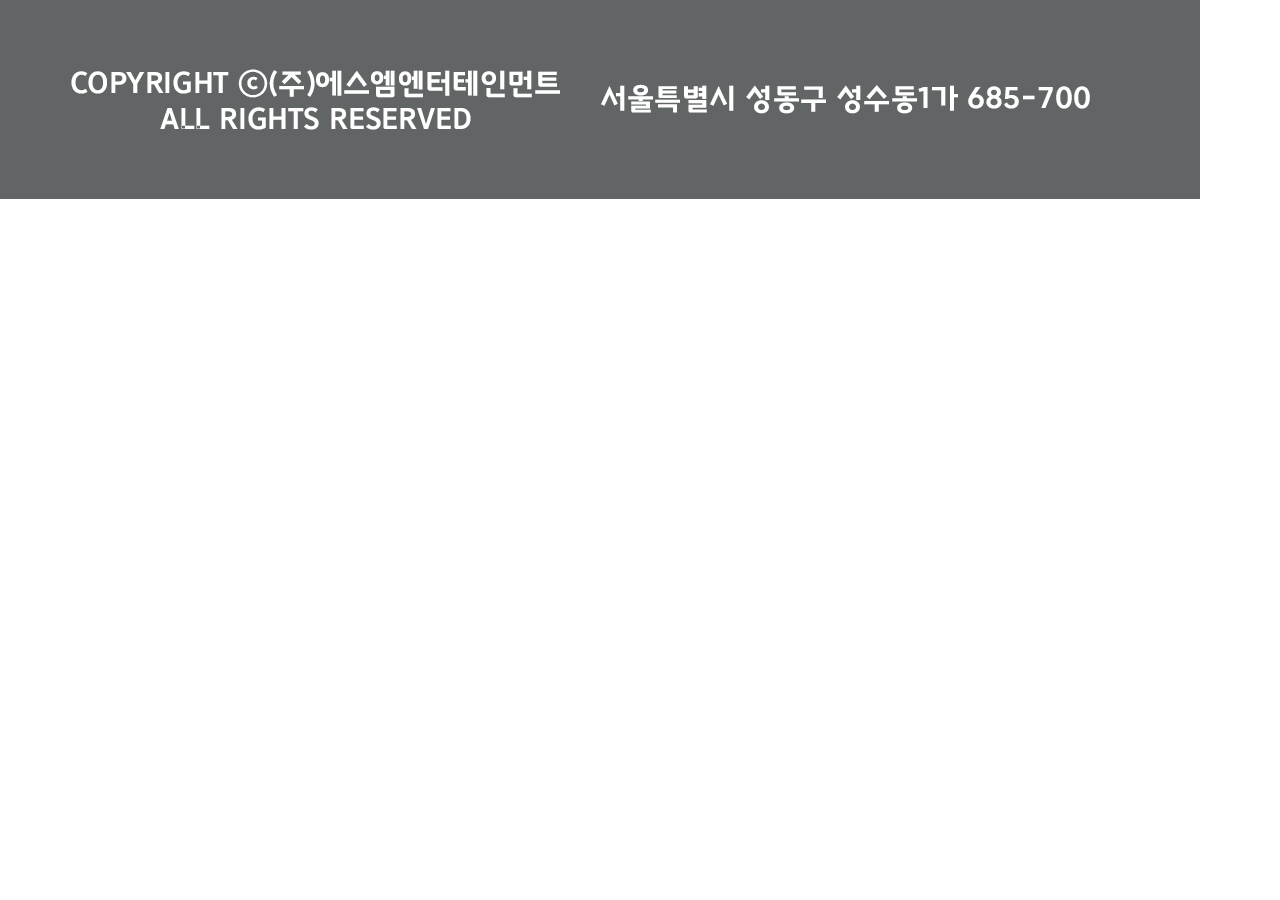
<file: footer.html>
<!DOCTYPE html>
<html lang="ko">
<head>
<meta charset="utf-8">
<meta name="viewport" content="width=device-width">
<title>aespa</title>
<style>
* {padding:0; margin:0; box-sizing:border-box;}
body {overflow:hidden;}
img {max-width:100%; display:block;}
</style>
</head>
<body>
   <footer>
      <img src="images/footer.jpg" alt="하단">
	  </footer>
	  
	  </body>
	  </html>
</file>
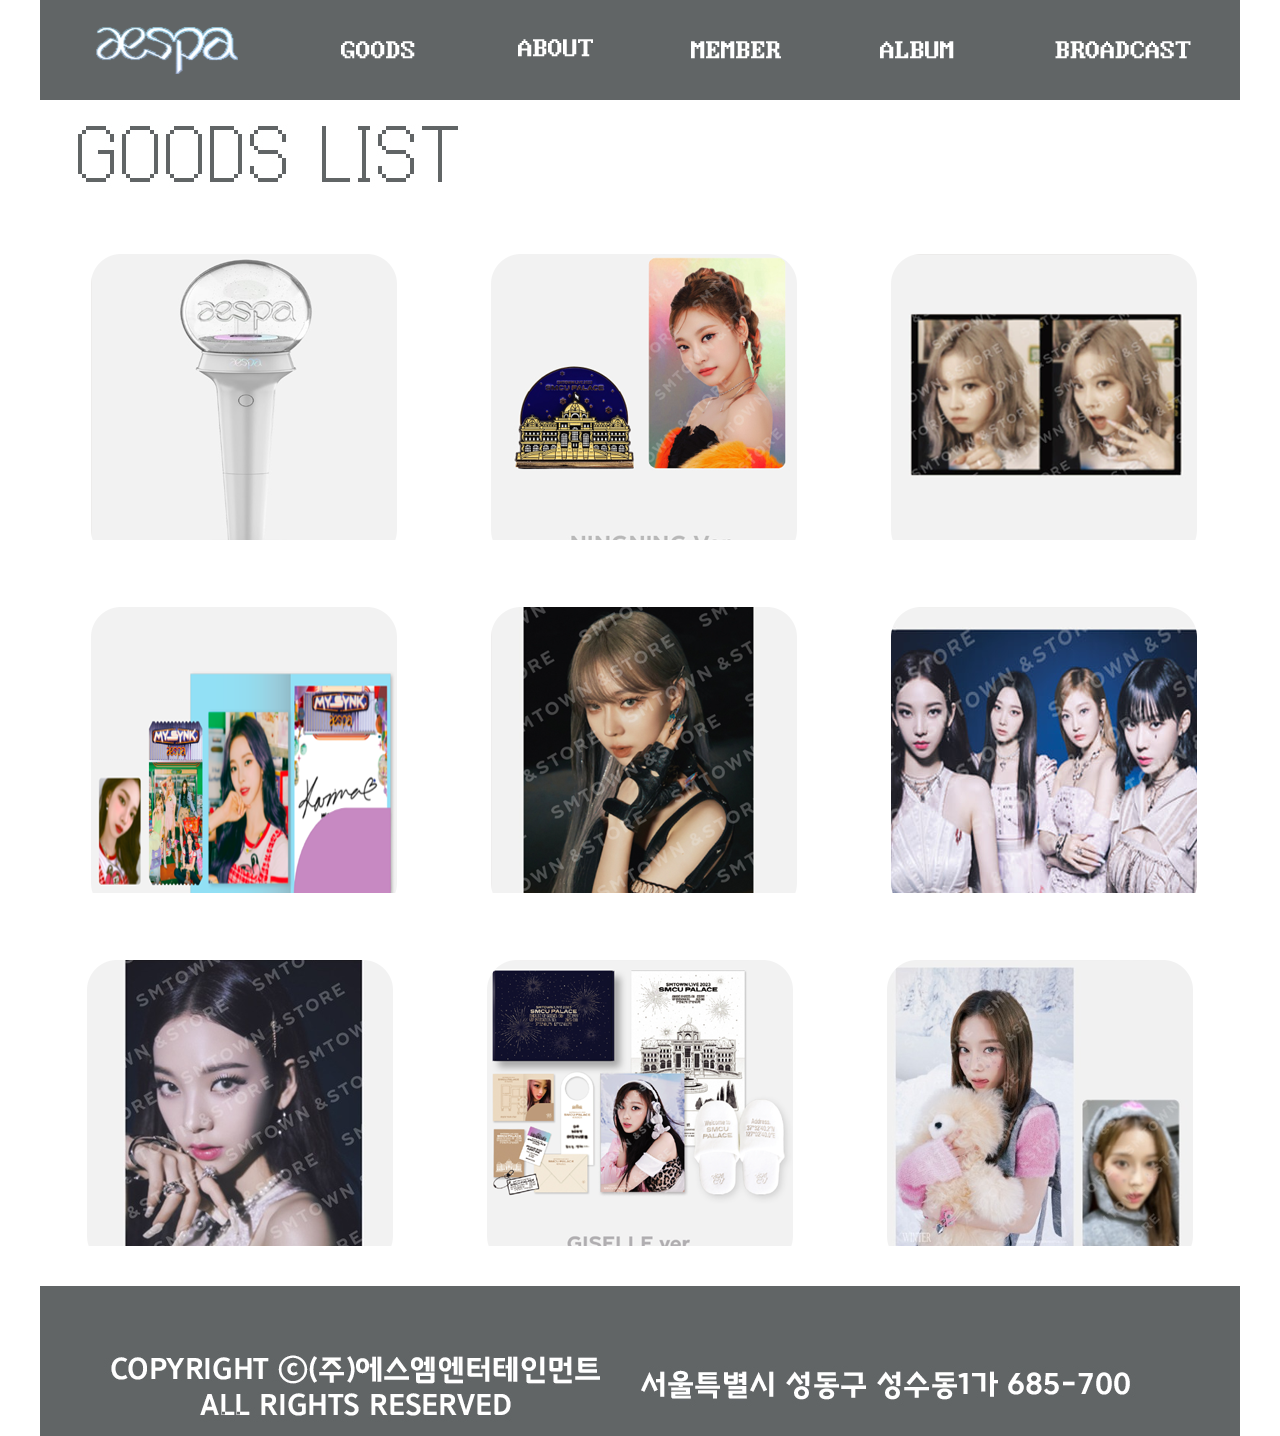
<file: goods.html>
<!DOCTYPE html>
<html lang="ko">
<head>
<meta charset="utf-8">
<meta name="viewport" content="width=device-width">
<title>aespa</title>
<script src="https://code.jquery.com/jquery-3.6.3.min.js"></script>
<script src="js/aespa.js"></script>
<link rel="stylesheet" href="css/aespa.css">
<style>
#footer {margin-top:20px;}
</style>
</head>
<body id="goods">
  <div id="layout">
    <iframe src="header.html" id="header"></iframe>
	<main>
		<h4><img src="images/title1.jpg" alt="굿즈리스트"></h4>
		<div>
		   <section title="FANLIGHT">
		   <a href="https://smtownandstore.com/product/my-ace-only-aespa-official-fanlight/16911/category/1132/display/1/"><img src="images/goods1.png" alt="1"></a>
		   <div>
			  <h3>OFFICIAL FANLIGHT</h3>
			  <p>
			  ₩ 39,000
			  </p>
			</div>
			</section>
			<section title="SMCU PALACE MAGNET SET">
			<a href="https://smtownandstore.com/product/smtown-live-2023-smcu-palace-kwangya-aespa-smcu-palace-magnet-set/18917/category/1132/display/1/"><img src="images/goods2.png" alt="2"></a>
			<div>
			   <h3>SMCU PALACE MAGNET SET</h3>
			   <p>
			   ₩ 23,000
			   <p>
			</div>
			</section>
			<section title="FILM SET - Girls">
			<a href="https://smtownandstore.com/product/aespa-film-set-girls/17682/category/1132/display/1/"><img src="images/goods3.png" alt="3"></a>
			<div>
			  <h3>FILM SET - Girls</h3>
			  <p>
			  ₩ 4,000
			  </p>
			</div>
			</section>
			<section title="SPECIAL AR TICKET SET">
			<a href="https://smtownandstore.com/product/beyond-live-2022-aespa-fan-meeting-my-synk-aespa-special-ar-ticket-set/17038/category/1132/display/1/"><img src="images/goods4.png" alt="4"></a>
			<div>
			 <h3>
			SPECIAL AR TICKET SET </h3>
			 <p>
			 ₩ 13,000
			 </p>
			</div>
			</section>
			<section title="4X6 PHOTO SET - Girls">
			<a href="https://smtownandstore.com/product/aespa-4x6-photo-set-girls/17680/category/1132/display/1/#none">	<img src="images/goods5.png" alt="5"></a>
			<div>
			<h3>4X6 PHOTO SET - Girls</h3>
			<p>
			₩ 6,000
			</p>
			</div>
			</section>
			<section title="4X6 PHOTO SET - Savage">
			<a href="https://smtownandstore.com/product/aespa-4x6-photo-set-savage/13759/category/1132/display/1/"><img src="images/goods6.png" alt="6"></a>
			   
			<div>
			<h3>4X6 PHOTO SET - Savage</h3>
			<p>
			₩ 5,000
			</p>
			</div>
			</section>
			<section title="A4 PHOTO - Savage">
			  <a href="https://smtownandstore.com/product/aespa-a4-photo-savage/13760/category/1132/display/1/">    <img src="images/goods7.png" alt="7"></a>
			   <div>
			   <h3>A4 PHOTO - Savage</h3>
			   <p>
			   ₩ 11,000
			   </p>
			   </div>
			   </section>
			
			<section title="SMCU PALACE WELCOME KIT">
			  <a href="https://smtownandstore.com/product/smtown-live-2023-smcu-palace-kwangya-aespa-smcu-palace-welcome-kit/18943/category/1132/display/1/"><img src="images/goods8.png" alt="8"></a>
			  <div>
			  <h3>SMCU PALACE WELCOME KIT</h3>
			  <p>
			  ₩ 49,000
			  </p>
			 </div>
			 </section>
			<section title="4X6 PHOTO + PHOTO CARD SET">
			  <a href="https://smtownandstore.com/product/smtown-live-2023-smcu-palace-kwangya-aespa-4x6-photo-photo-card-set/18956/category/1132/display/1/"><img src="images/goods9.png" alt="9"></a>
			  <div>
			  <h3>4X6 PHOTO + PHOTO CARD SET</h3>
			  <p>
			  ₩ 7,000
			  </p>
			 </div>
			 </section>
		</div>
	</main>
		<iframe src="footer.html" id="footer"></iframe>
		</div>
		</body>
		</html>
</file>
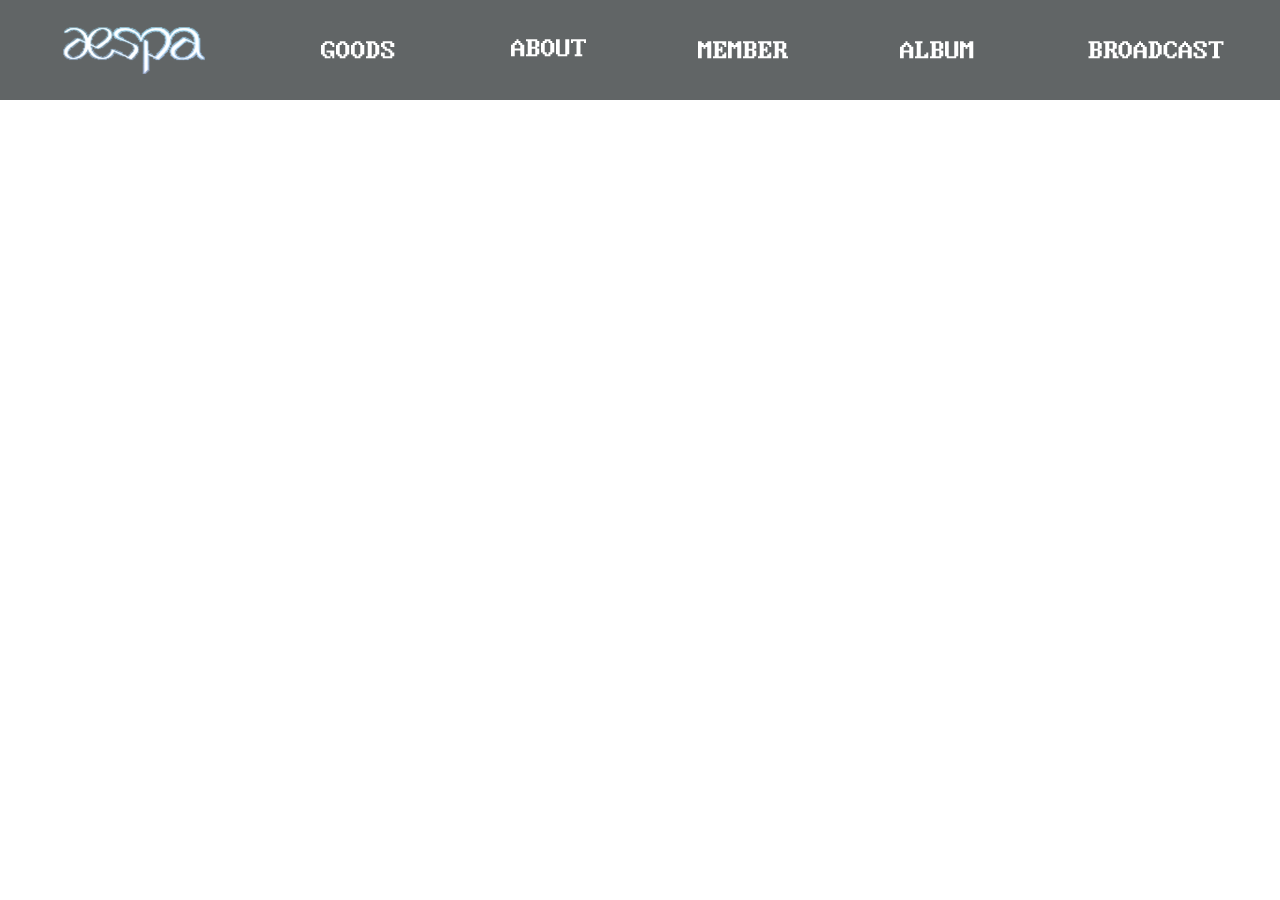
<file: header.html>
<!DOCTYPE html>
<html lang="ko">
<head>
<meta charset="utf-8">
<meta name="viewport" content="width=device-width">
<title>aespa</title>
<script src="https://code.jquery.com/jquery-3.6.3.min.js"></script>
<script>
$(document).ready(function(){	
	//창넓이가 1200픽셀 미만이면 이미지 높이 값을 부모창에 넘겨준다.
	if( $(window).innerWidth()<1200 ){
		//const x = $("img").eq(0).height();
		const x = $("img").height();
		//console.log(x);		
		$("#header", parent.document).height(x);		
	}
	
});////끝
</script>
<style>
* {padding:0; margin:auto; box-sizing:border-box;}
/*body {overflow:hidden;}*/
img {display:block; max-width:100%;}
nav {display:flex; background:#616566; height:100px;}
a {transition:0.5s;}
a:hover {transform:translateY(-10px);}
</style>
</head>
<body>
		<header>
			<nav>
			    <a href="index.html" target="_parent"> <img src="images/logo.png" alt="로고"></a>
				<a href="goods.html" target="_parent"><img src="images/goods.png" alt="굿즈"></a>
				<a href="about.html" target="_parent"><img src="images/about.png" alt="about"></a>
				<a href="member.html" target="_parent"><img src="images/mem.png" alt="member"></a>
				<a href="album.html" target="_parent"><img src="images/album.png" alt="album"></a>
				<a href="broad.html" target="_parent"><img src="images/br.png" alt="br"></a>
			</nav>
		</header>
</body>
</html>
</file>
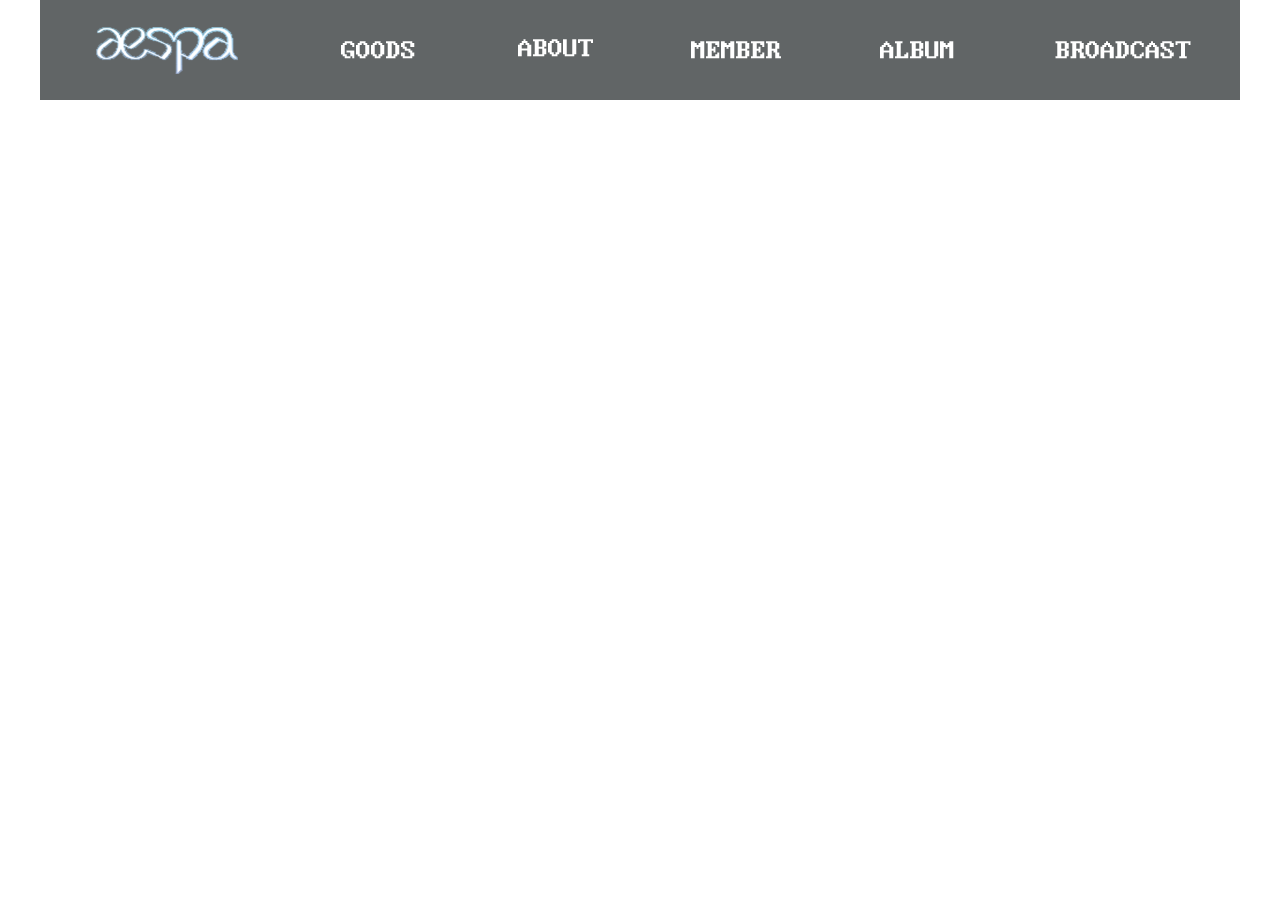
<file: intro.html>
<!DOCTYPE html>
<html lang="ko">
<head>
<meta charset="utf-8">
<meta name="viewport" content="width=device-width">
<title>aespa</title>
<script src="https://code.jquery.com/jquery-3.6.3.min.js"></script>
<script src="js/aespa.js"></script>
<link rel="stylesheet" href="css/aespa.css">
</head>
<body id="intro">
  <div id="layout">
    <iframe src="header.html" id="header"></iframe>
	<main>
</file>
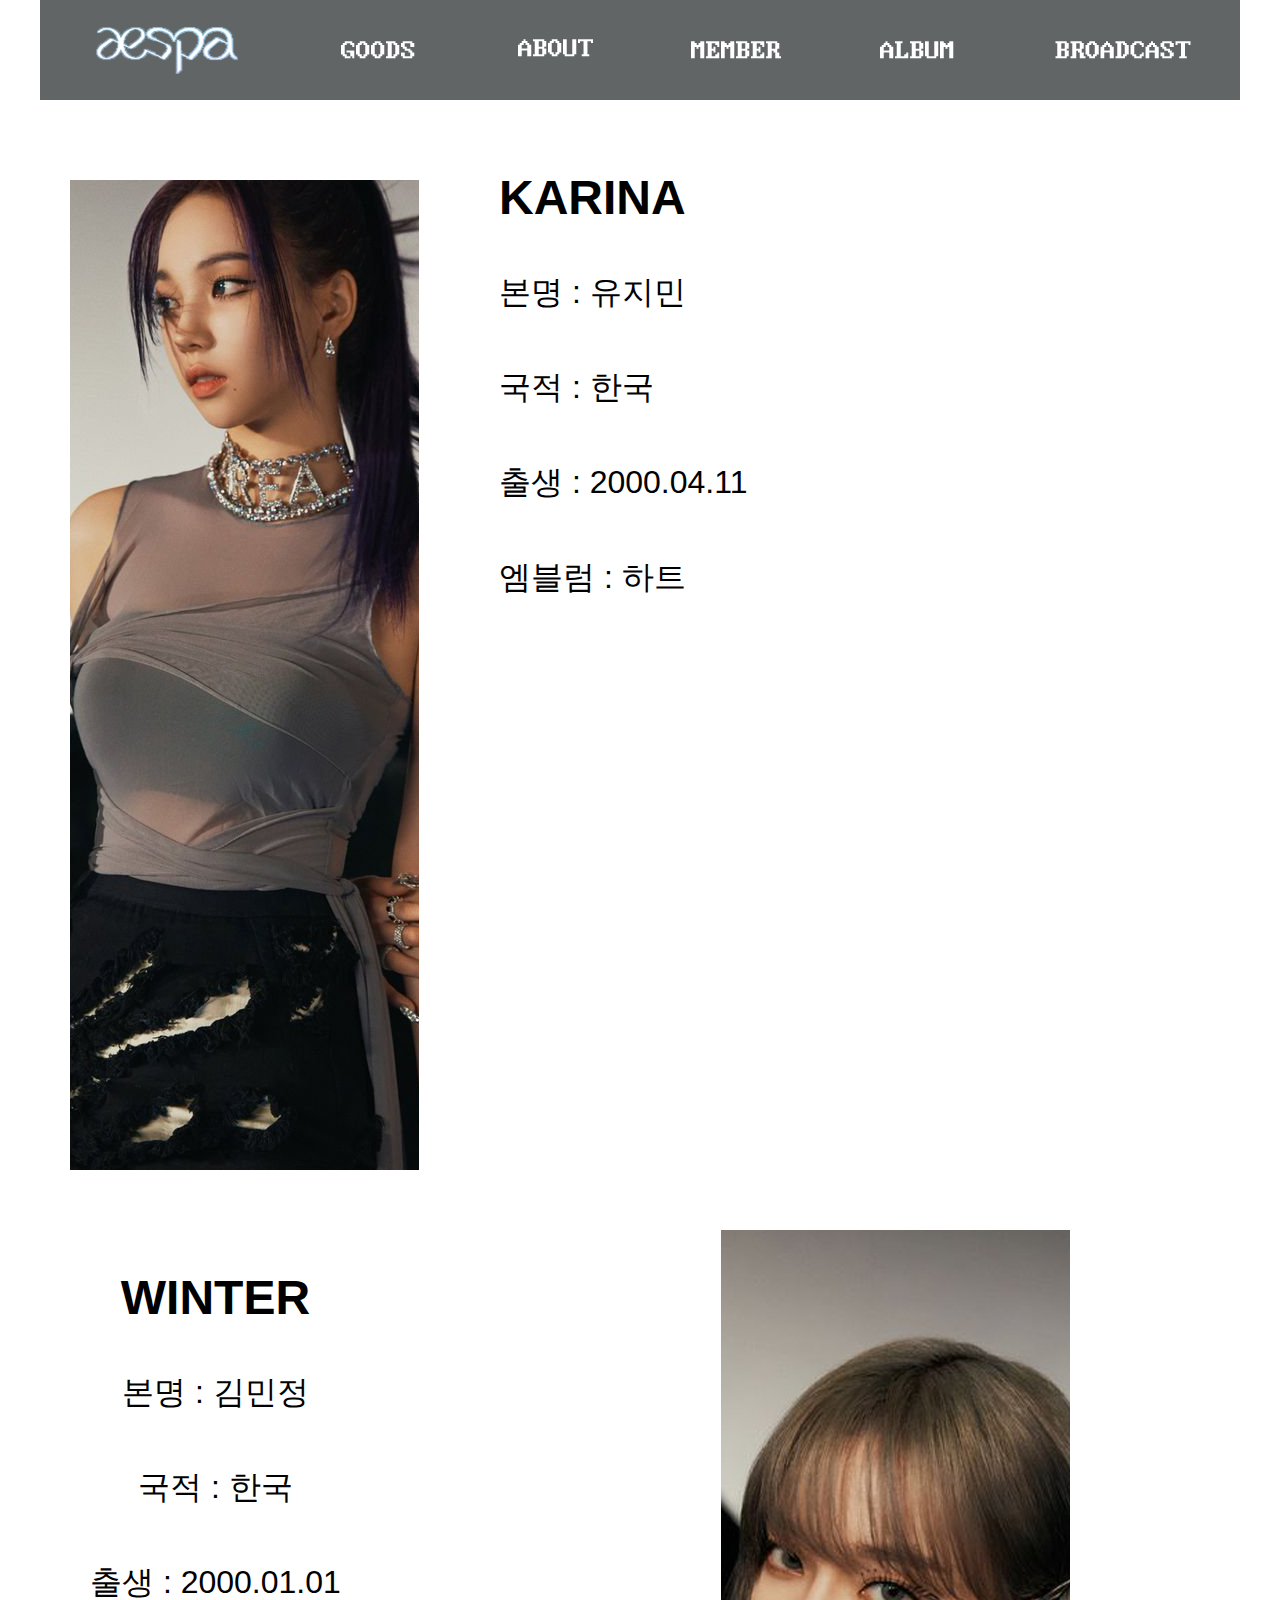
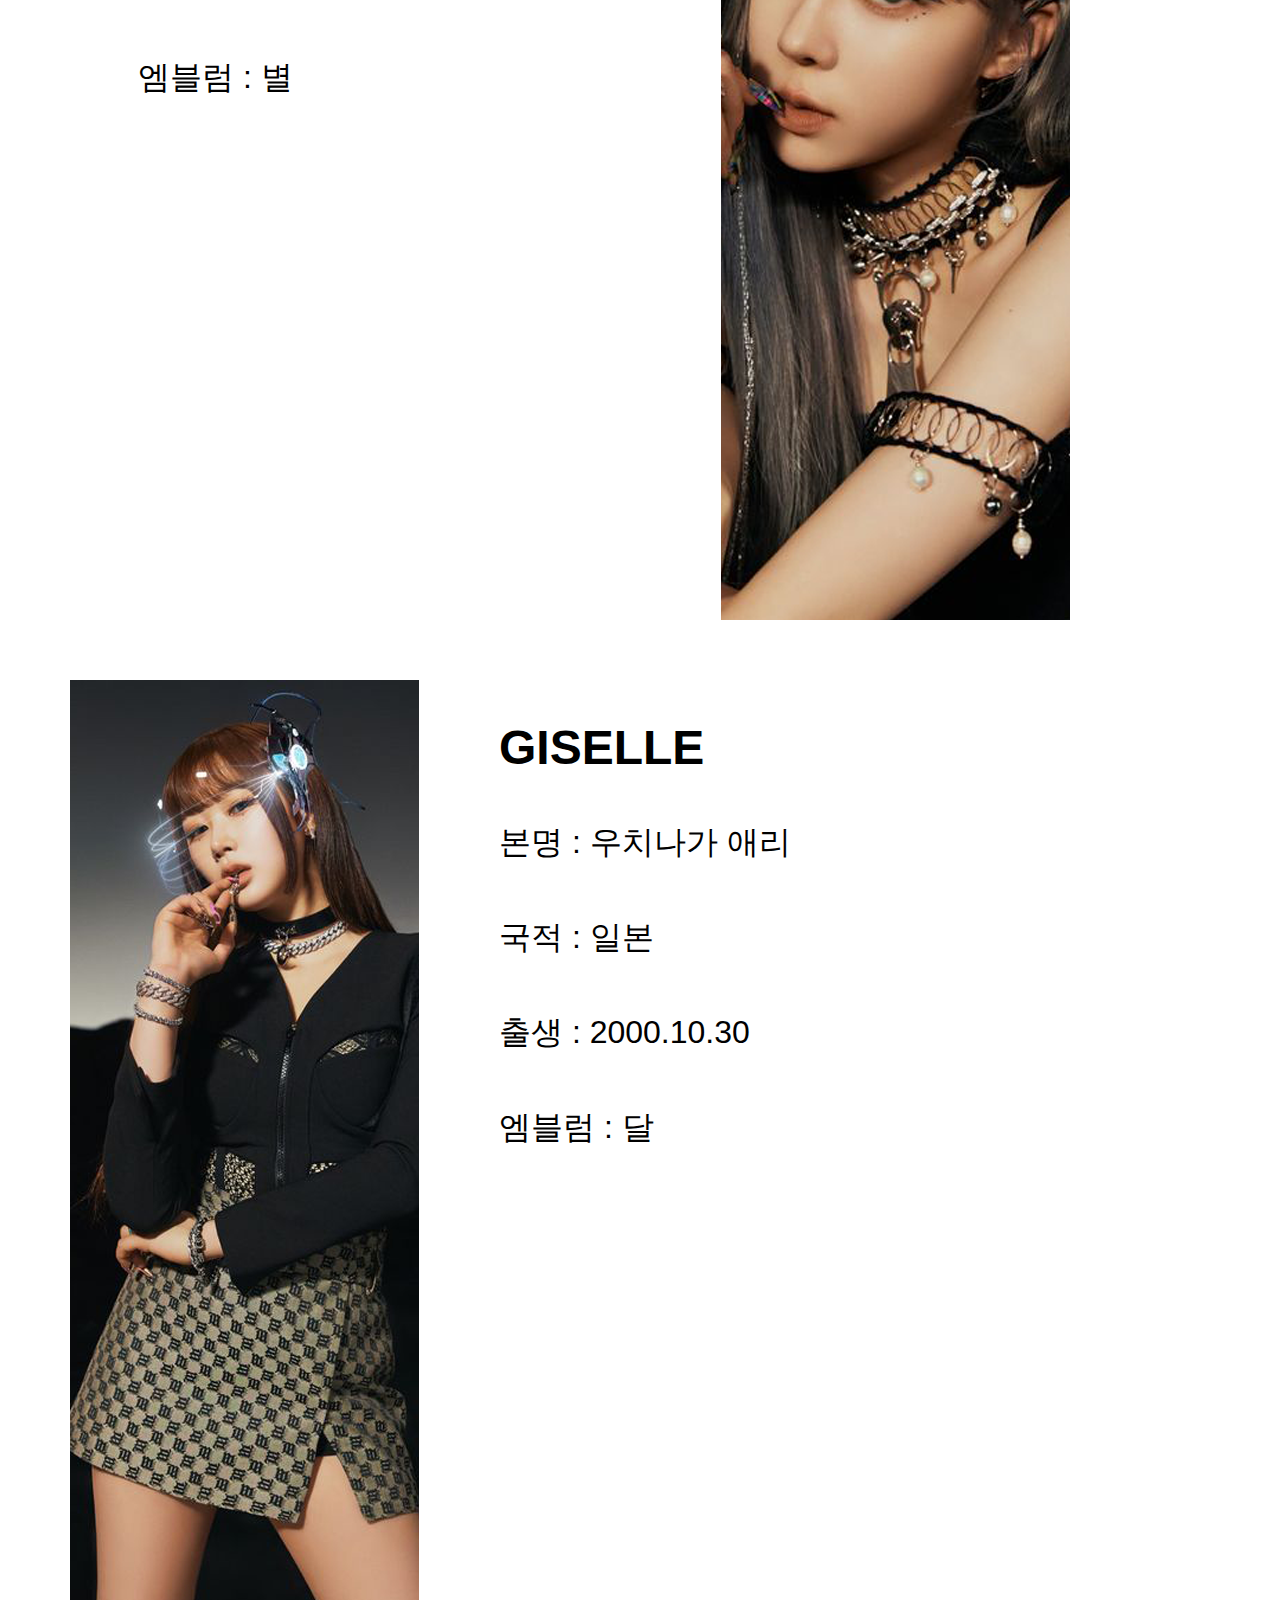
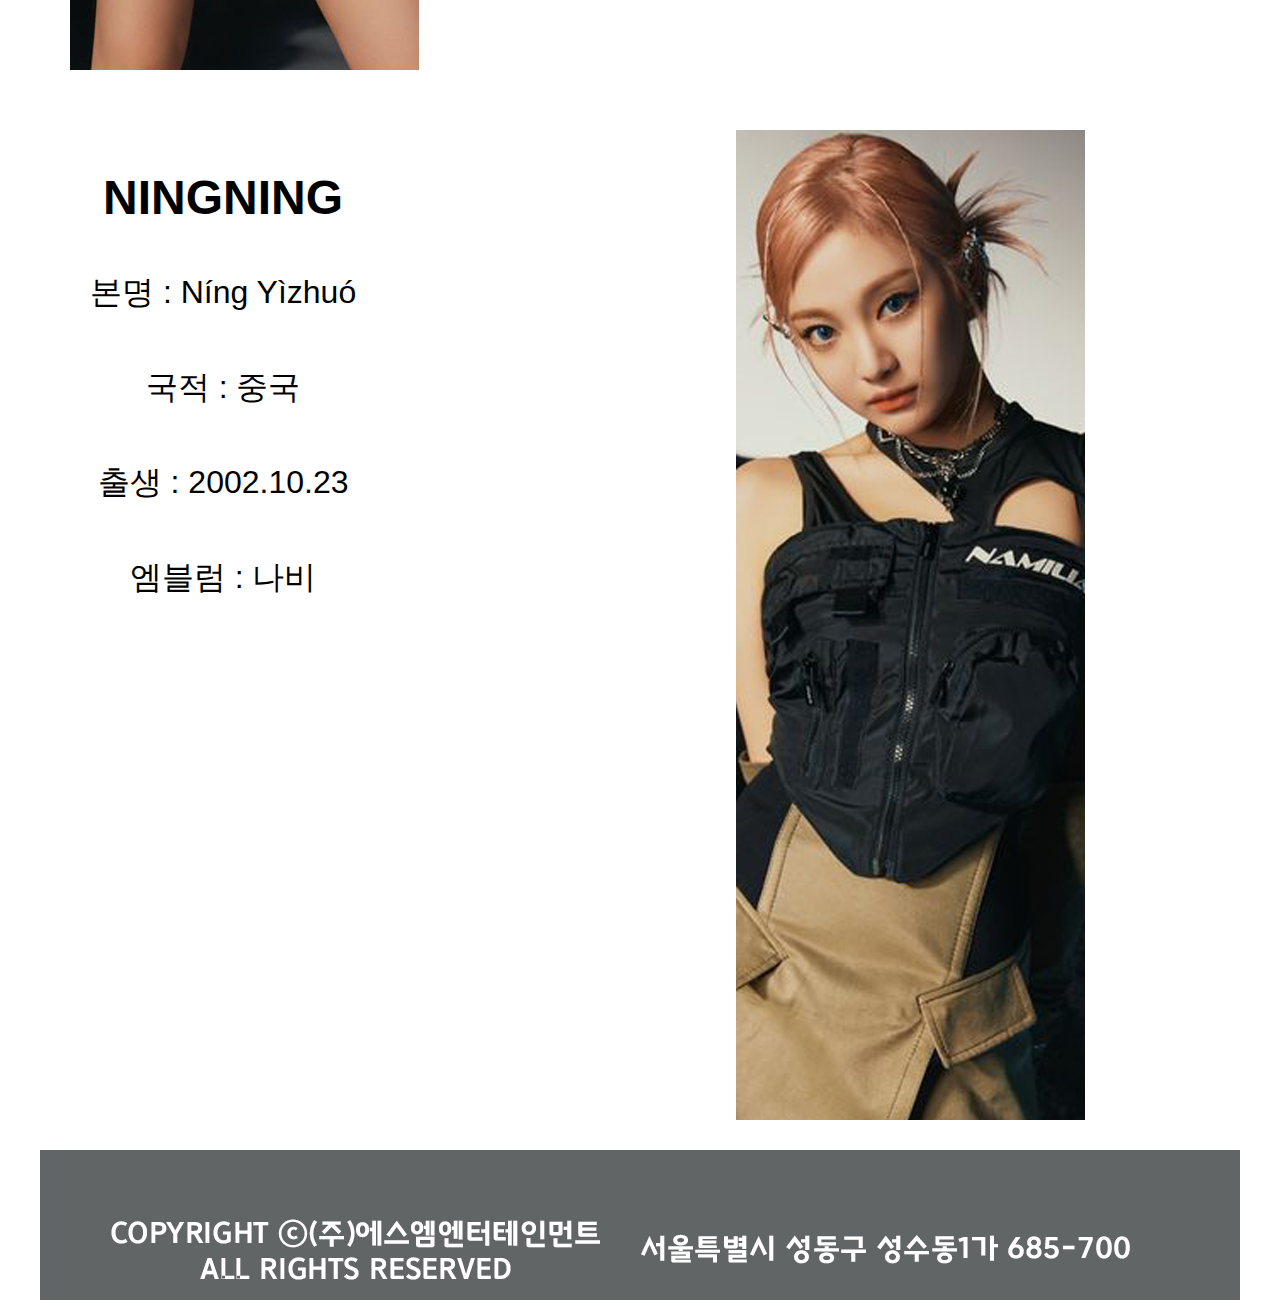
<file: member.html>
<!DOCTYPE html>
<html lang="ko">
<head>
<meta charset="utf-8">
<meta name="viewport" content="width=device-width">
<title>aespa</title>
<script src="https://code.jquery.com/jquery-3.6.3.min.js"></script>
<script src="js/aespa.js"></script>
<link href="https://fonts.googleapis.com/css2?family=IBM+Plex+Sans+KR:wght@300&display=swap" rel="stylesheet">

<link href="css/aespa.css" rel="stylesheet" >
<style>

@import url('https://fonts.googleapis.com/css2?family=IBM+Plex+Sans+KR:wght@300&display=swap');

section  {display:flex; }
#m1 img {padding:30px; margin-top:50px; }

 div {margin-top:50px; padding-left:50px; text-align:left; font-size:2rem; line-height:95px; }
  
#m2  {}
#m2 img { order:2;  padding:30px; padding-left:380px; }

#m2 div { order:1; padding-left:50px; text-align:center; font-size:2rem; line-height:95px; }
  
#m3  {display:flex;}
#m3 img {padding:30px;}

div { padding-left:50px; text-align:left; font-size:2rem; line-height:95px; }

#layout {padding:0 !important;}
	
#m4  {}
#m4 img { order:2;  padding:30px; padding-left:380px; }

#m4 div { order:1; padding-left:50px; text-align:center; font-size:2rem; line-height:95px; }

iframe {width:1200px; height:720px; border:0; }
</style>
</head>
<body id="member">
  <div id="layout">
   <iframe src="header.html" id="header"></iframe>
        <main>
          <section id="m1">
         
           <img src="images/ka.png" alt="1">
        
                 
                   <div>    
                  <h2>
				  KARINA</h2>
				 <p>
				 본명 : 유지민 <br>
				 국적 : 한국   <br>
				 출생 : 2000.04.11 <br>
				 엠블럼 : 하트 
				  
				  </p>
				  </div>
                       
             </section>  
			 
			 <section id="m2">
         
           <img src="images/wi.png" alt="2">
        
                 <div>    
                  <h2>
				  WINTER</h2>
				 <p>
				 본명 : 김민정 <br>
				 국적 : 한국   <br>
				 출생 : 2000.01.01 <br>
				 엠블럼 : 별 
				  
				  </p>
				  </div>
        
             </section>  
			 <section id="m3">
			  <img src="images/g1.png" alt="3">
        
                 <div>    
                  <h2>
				  GISELLE</h2>
				 <p>
				 본명 : 우치나가 애리 <br>
				 국적 : 일본   <br>
				 출생 : 2000.10.30 <br>
				 엠블럼 : 달 
				  
				  </p>
				  </div>
        
             </section>  
			 
			 <section id="m4">
			  <img src="images/nn.png" alt="4">
        
                 <div>    
                  <h2>
				  NINGNING</h2>
				 <p>
				 본명 : Níng Yìzhuó <br>
				 국적 : 중국   <br>
				 출생 : 2002.10.23<br>
				 엠블럼 : 나비 
				  
				  </p>
				  </div>
        
             </section>  
			 
                    <iframe src="footer.html" id="footer"></iframe>
  </main>
  </div>
  </body>
  </html>
</file>
<file: css/aespa.css>
@charset "utf-8";

* {margin:0; padding:0; box-sizing:border-box;}
img {display:block; max-width:100%;  }

html,body {
	font-family: 'Noto Sans KR', sans-serif; color:#000000;
}

#layout {max-width:1200px; margin:auto;}

/*상단*/
#header {
	width:100%; display:block; border:none; max-width:1500px;
	height:100px; position:relative; z-index:1;
	
}
iframe {width:1200px; height:720px; border:0;  }
/*첫화면*/
#index main {position:relative;}

#index img:not(:first-child) {position:absolute;
top:0;}

/*굿즈페이지*/
#goods main {display:flex; flex-wrap:wrap;
justify-content:space-around; } 

#goods main>div {border:0px solid red; display:flex; flex-wrap:wrap;}

#goods section { 
	position:relative;  height:333px;
	overflow:hidden; margin-bottom:20px;
}

#goods section div { 
	position:absolute; width:100%;
	background:#616566; top:333px;
	padding:15px; color:white;
	transition:0.5s;
}
#goods section:hover div {top:80%;}
#goods p {font-size:1rem;}

/*하단*/
#footer {
	display:block; width:100%; height:100%;
	border:none;
}
</file>
